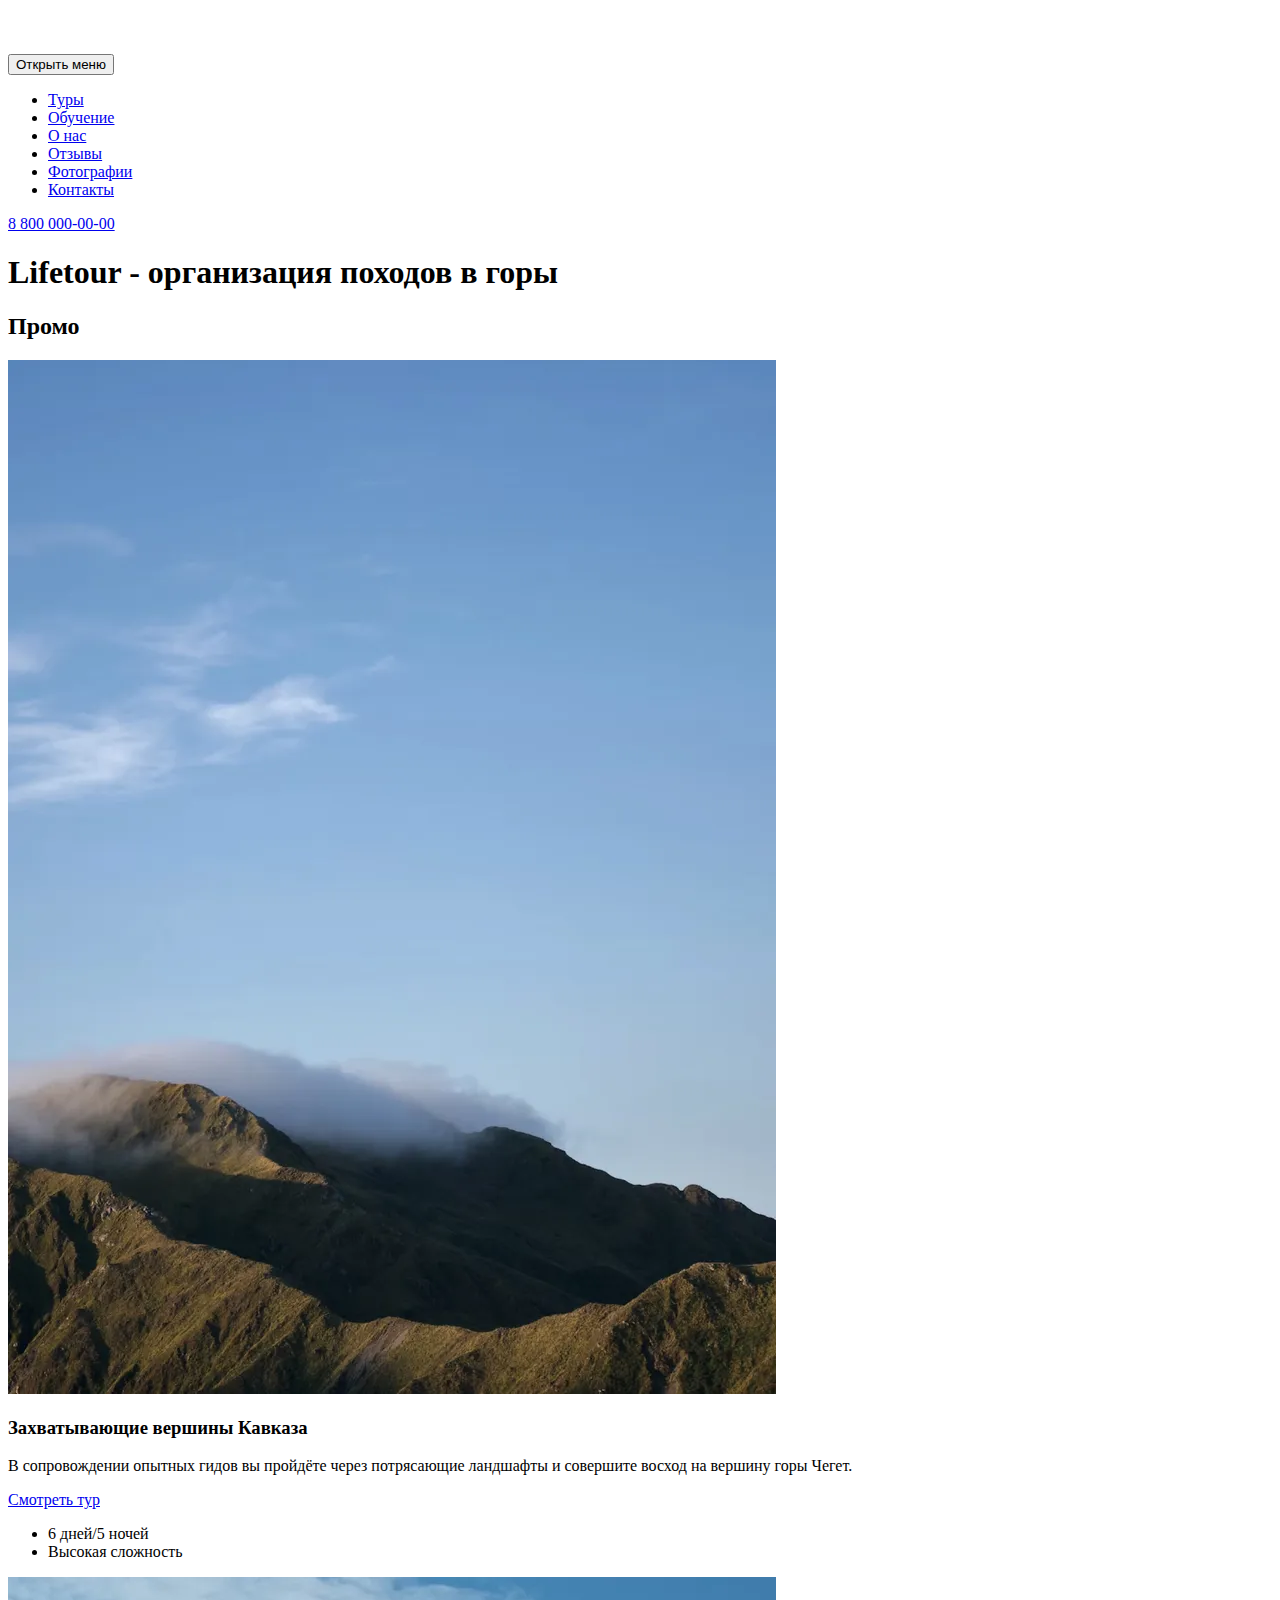
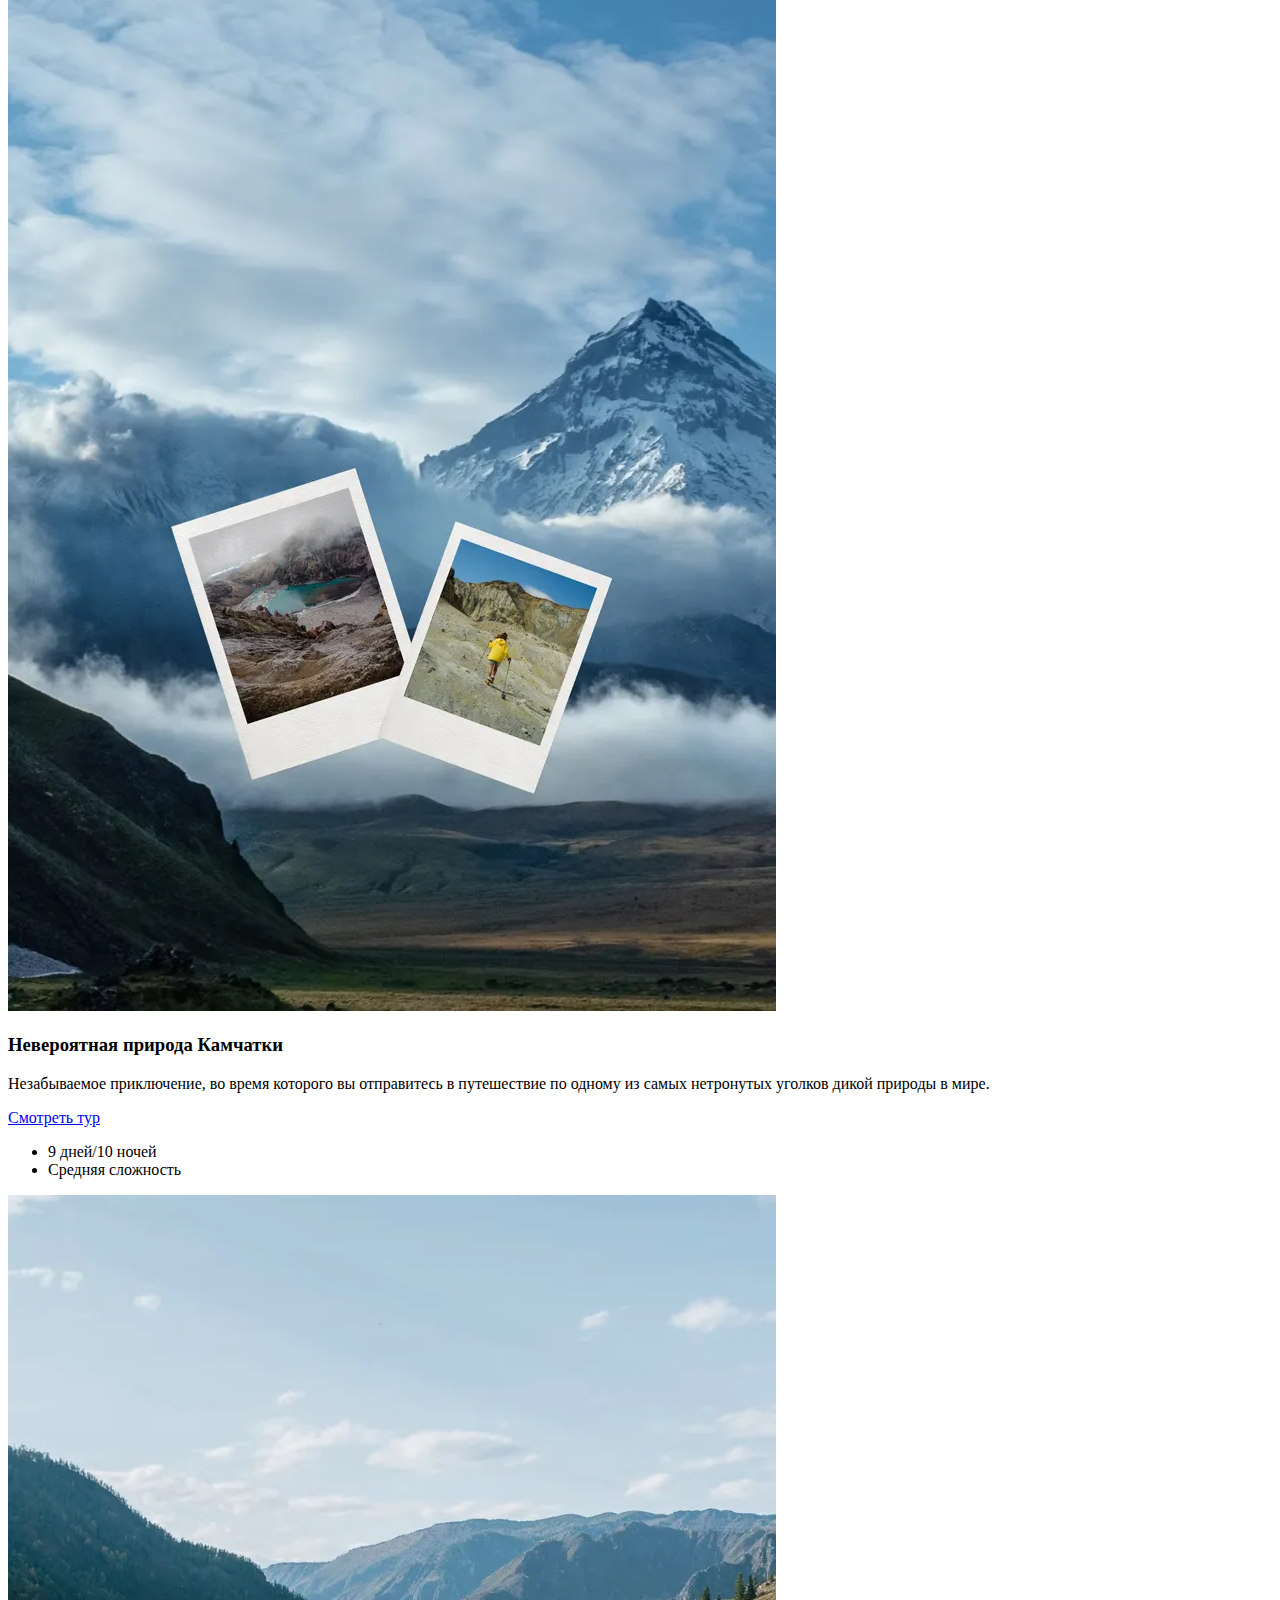
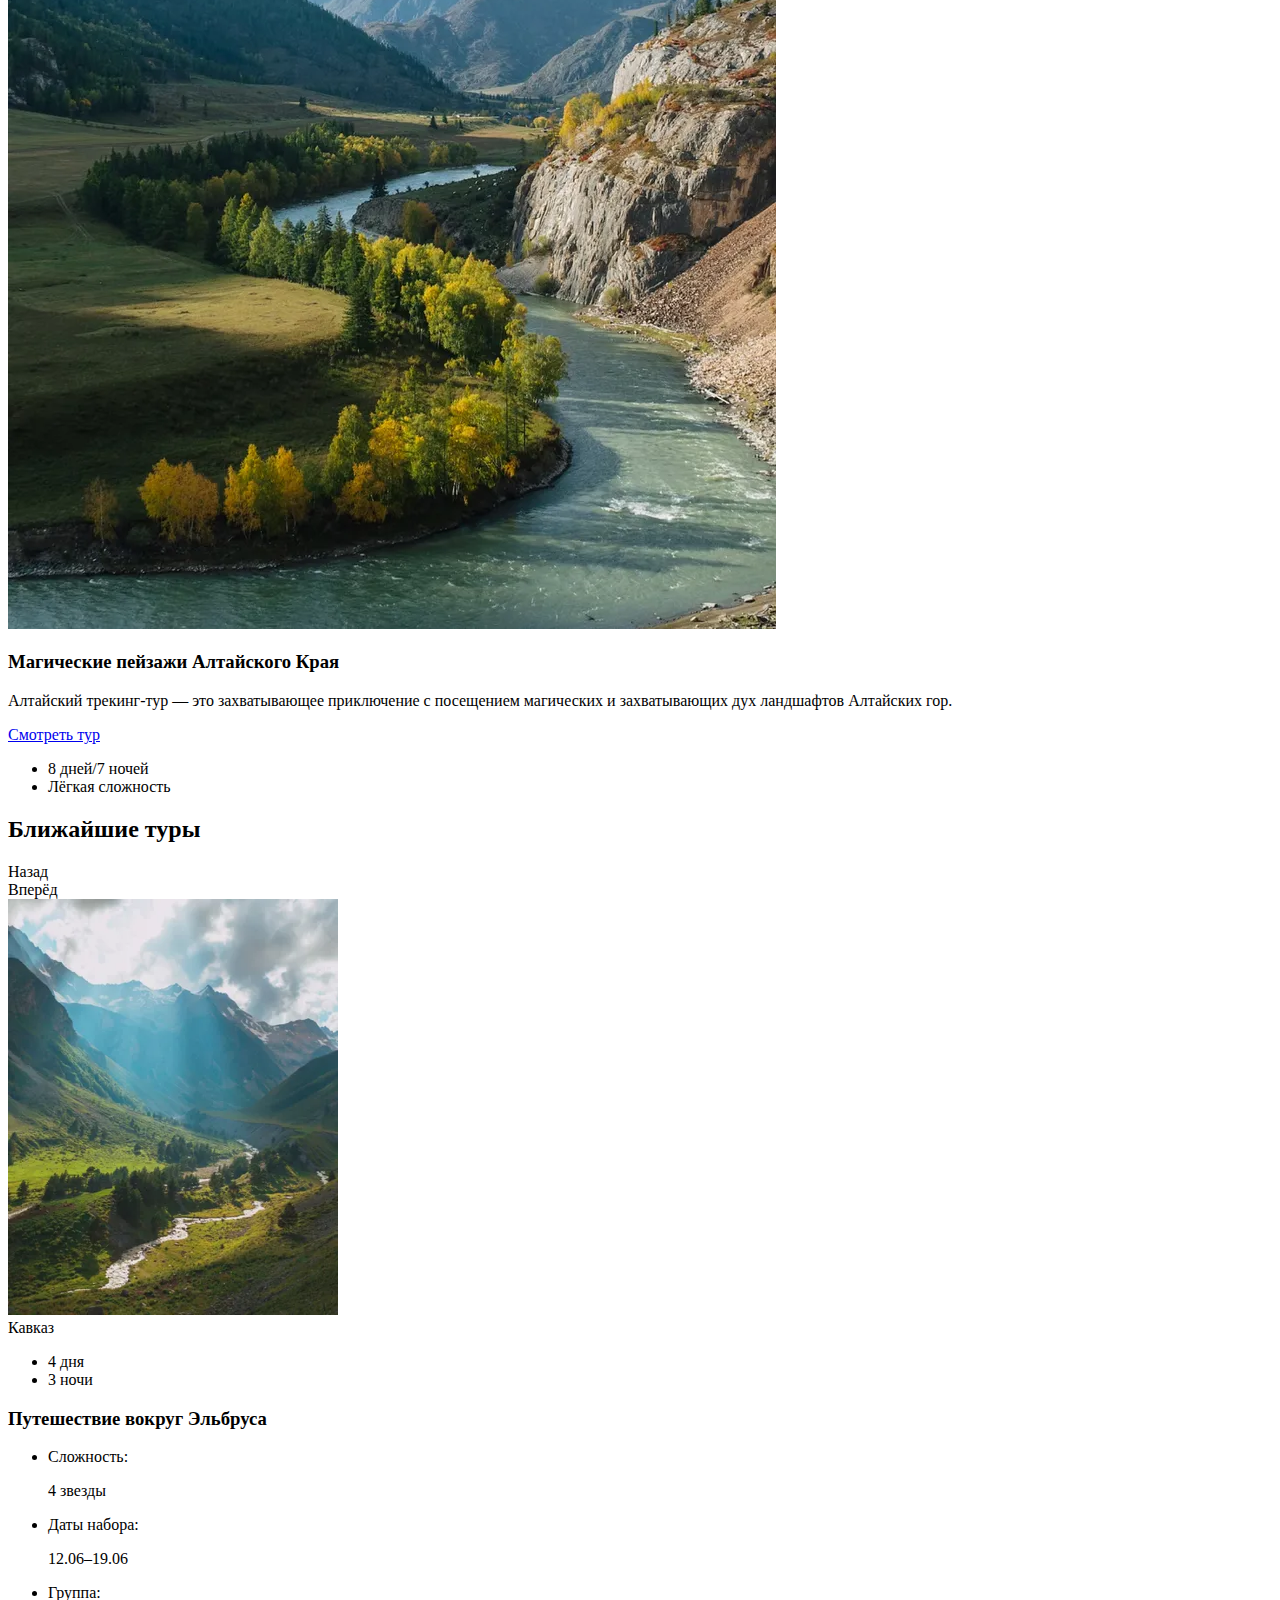
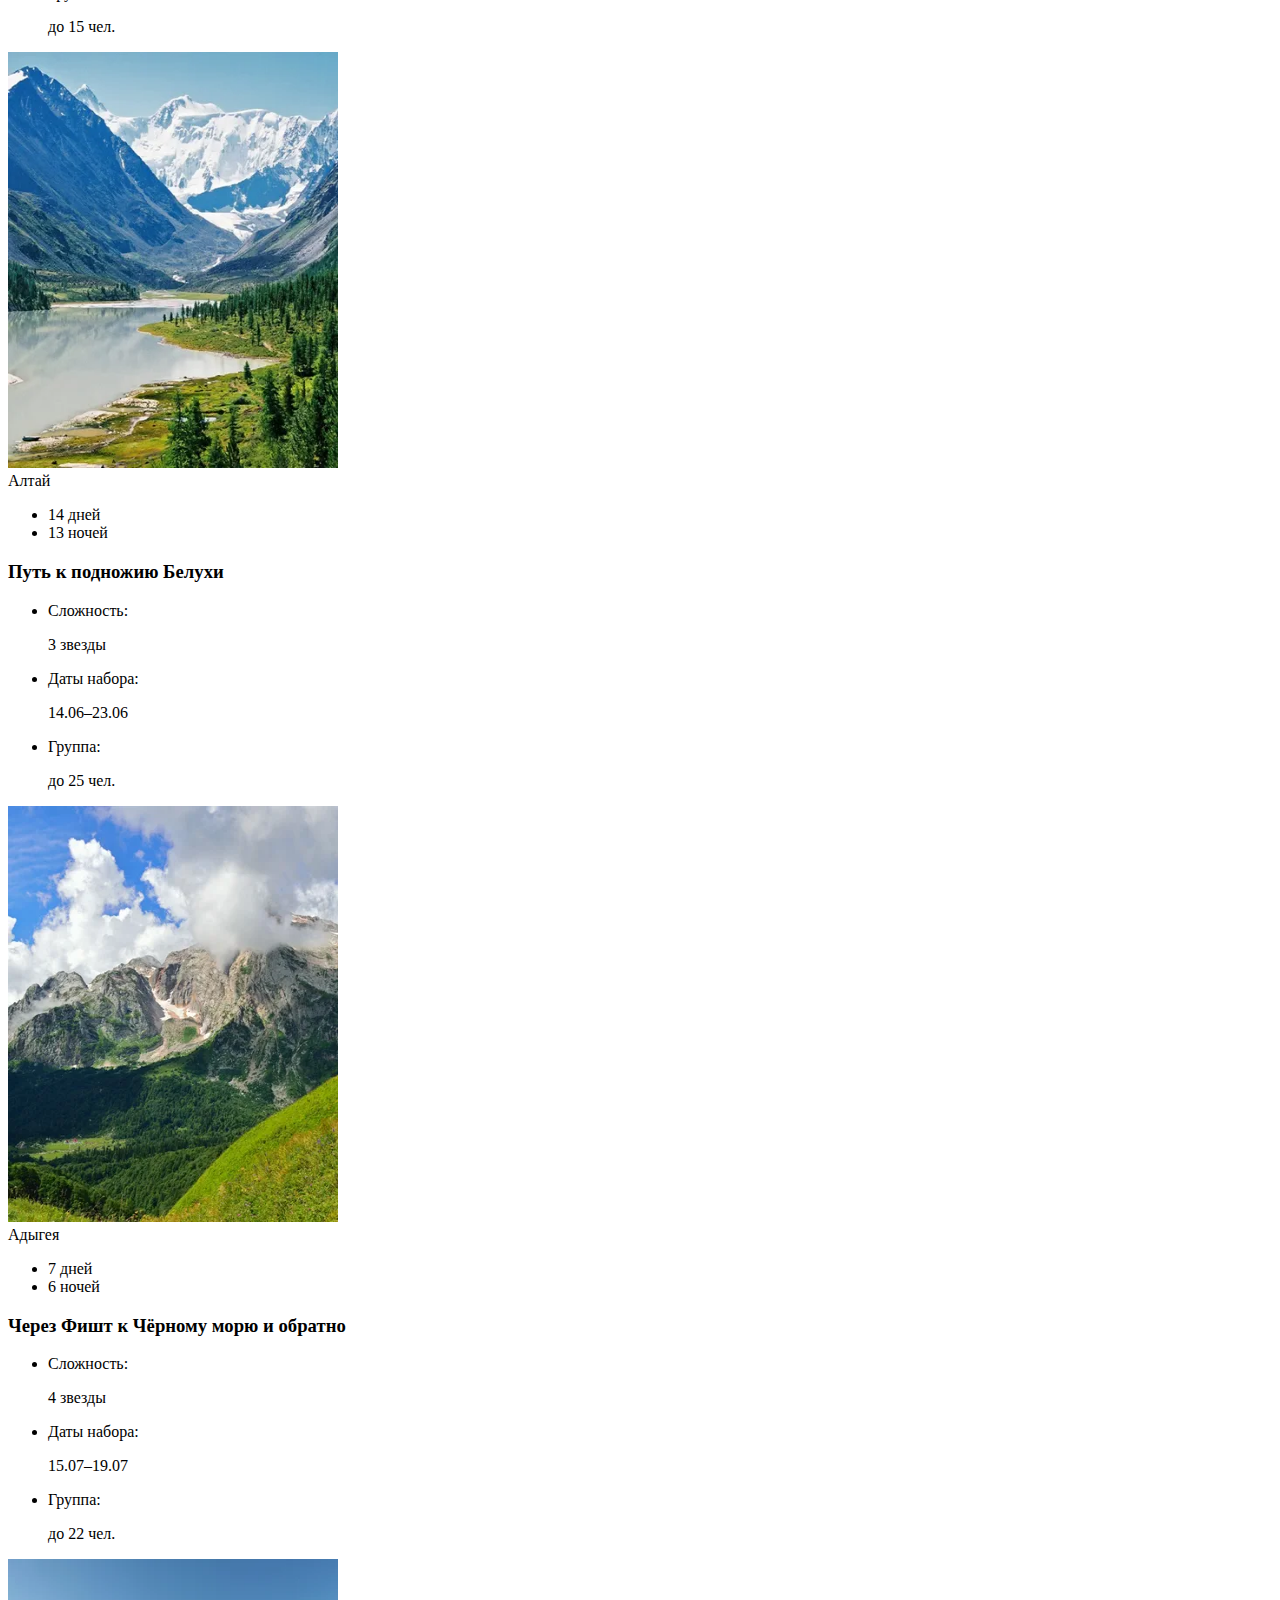
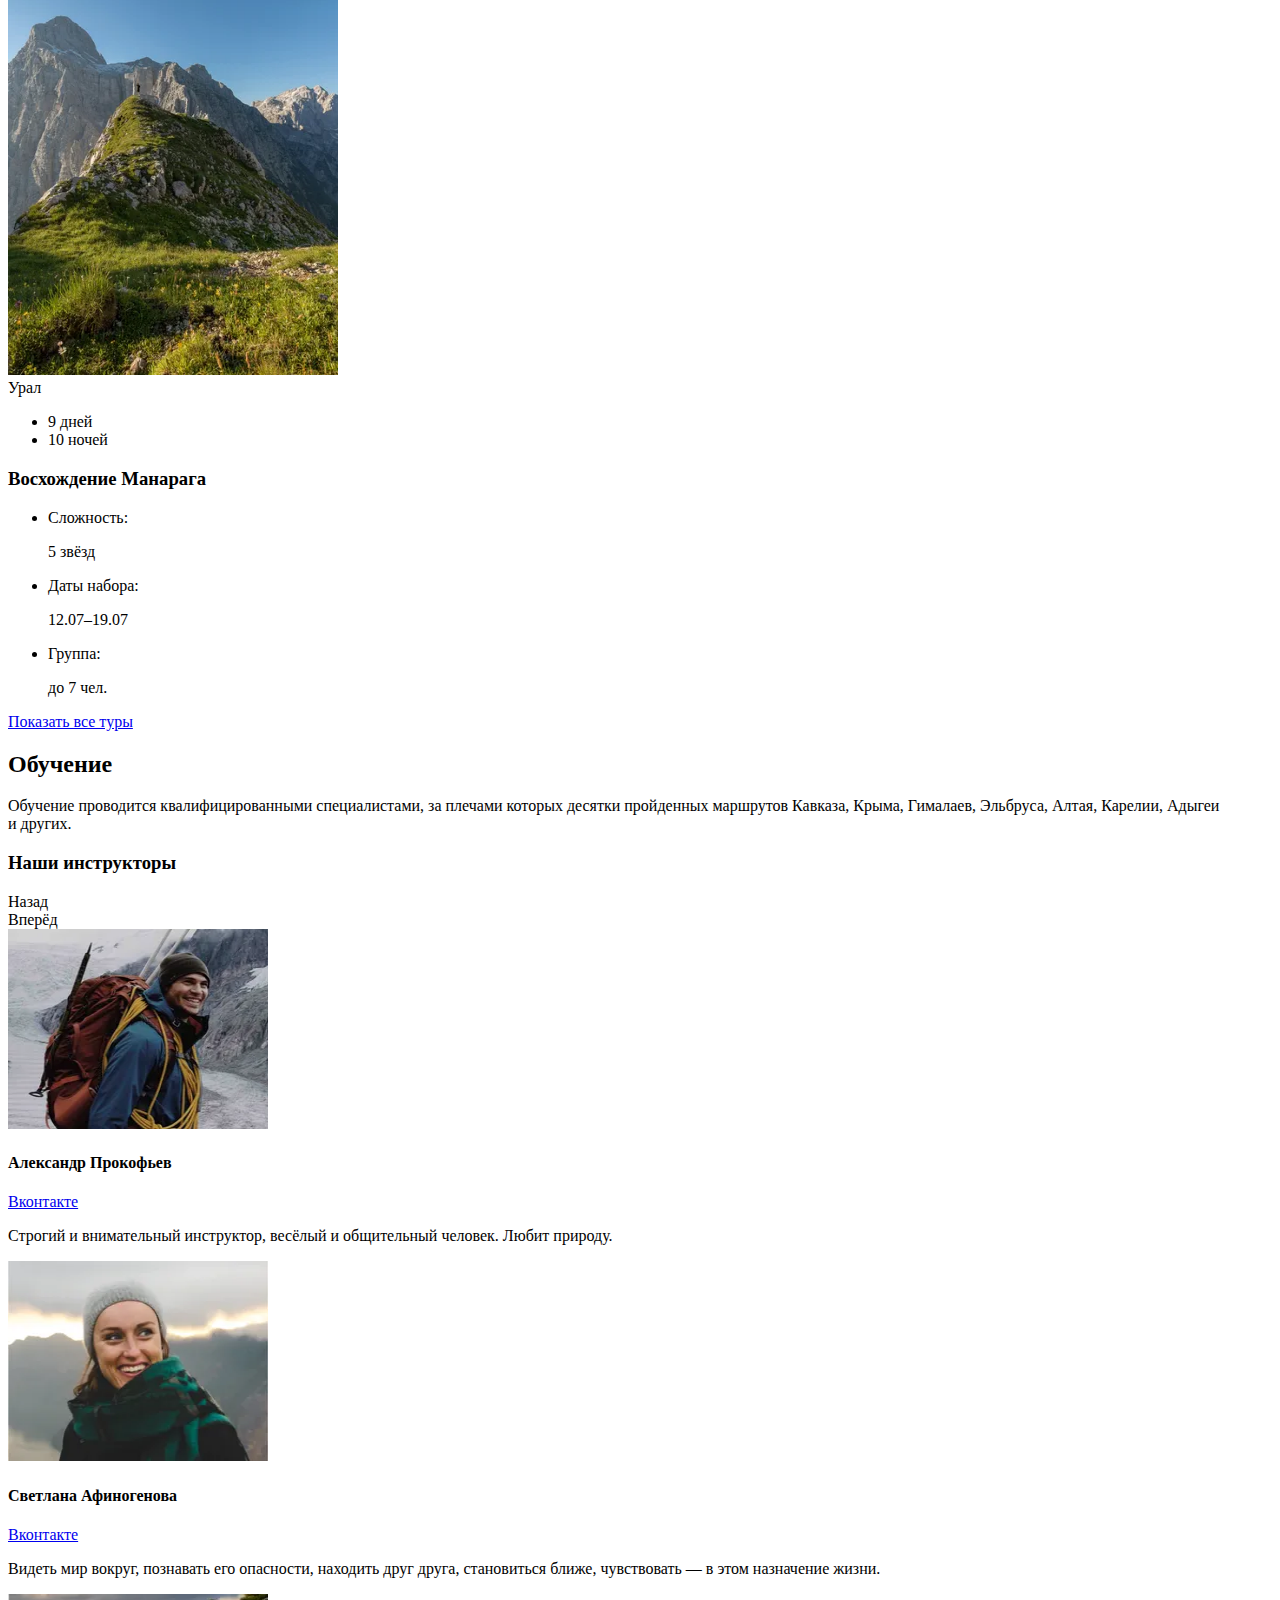
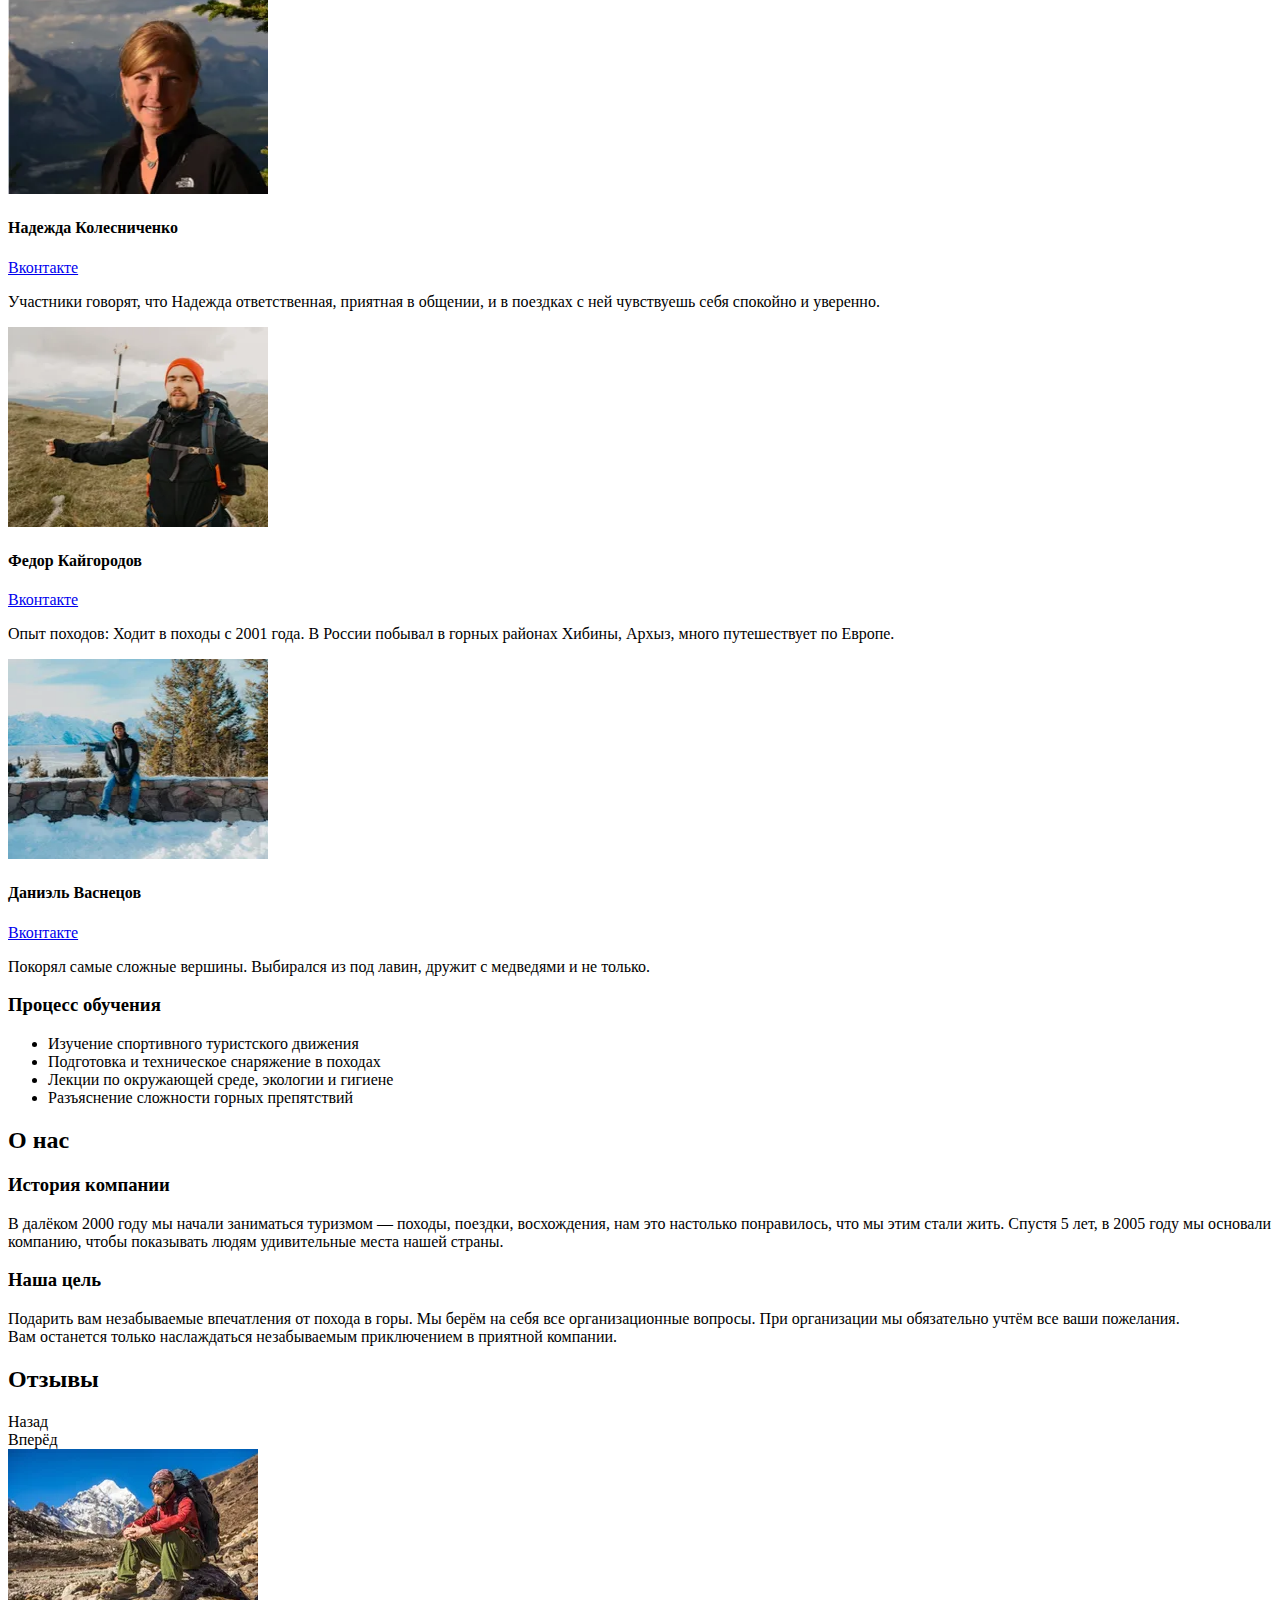
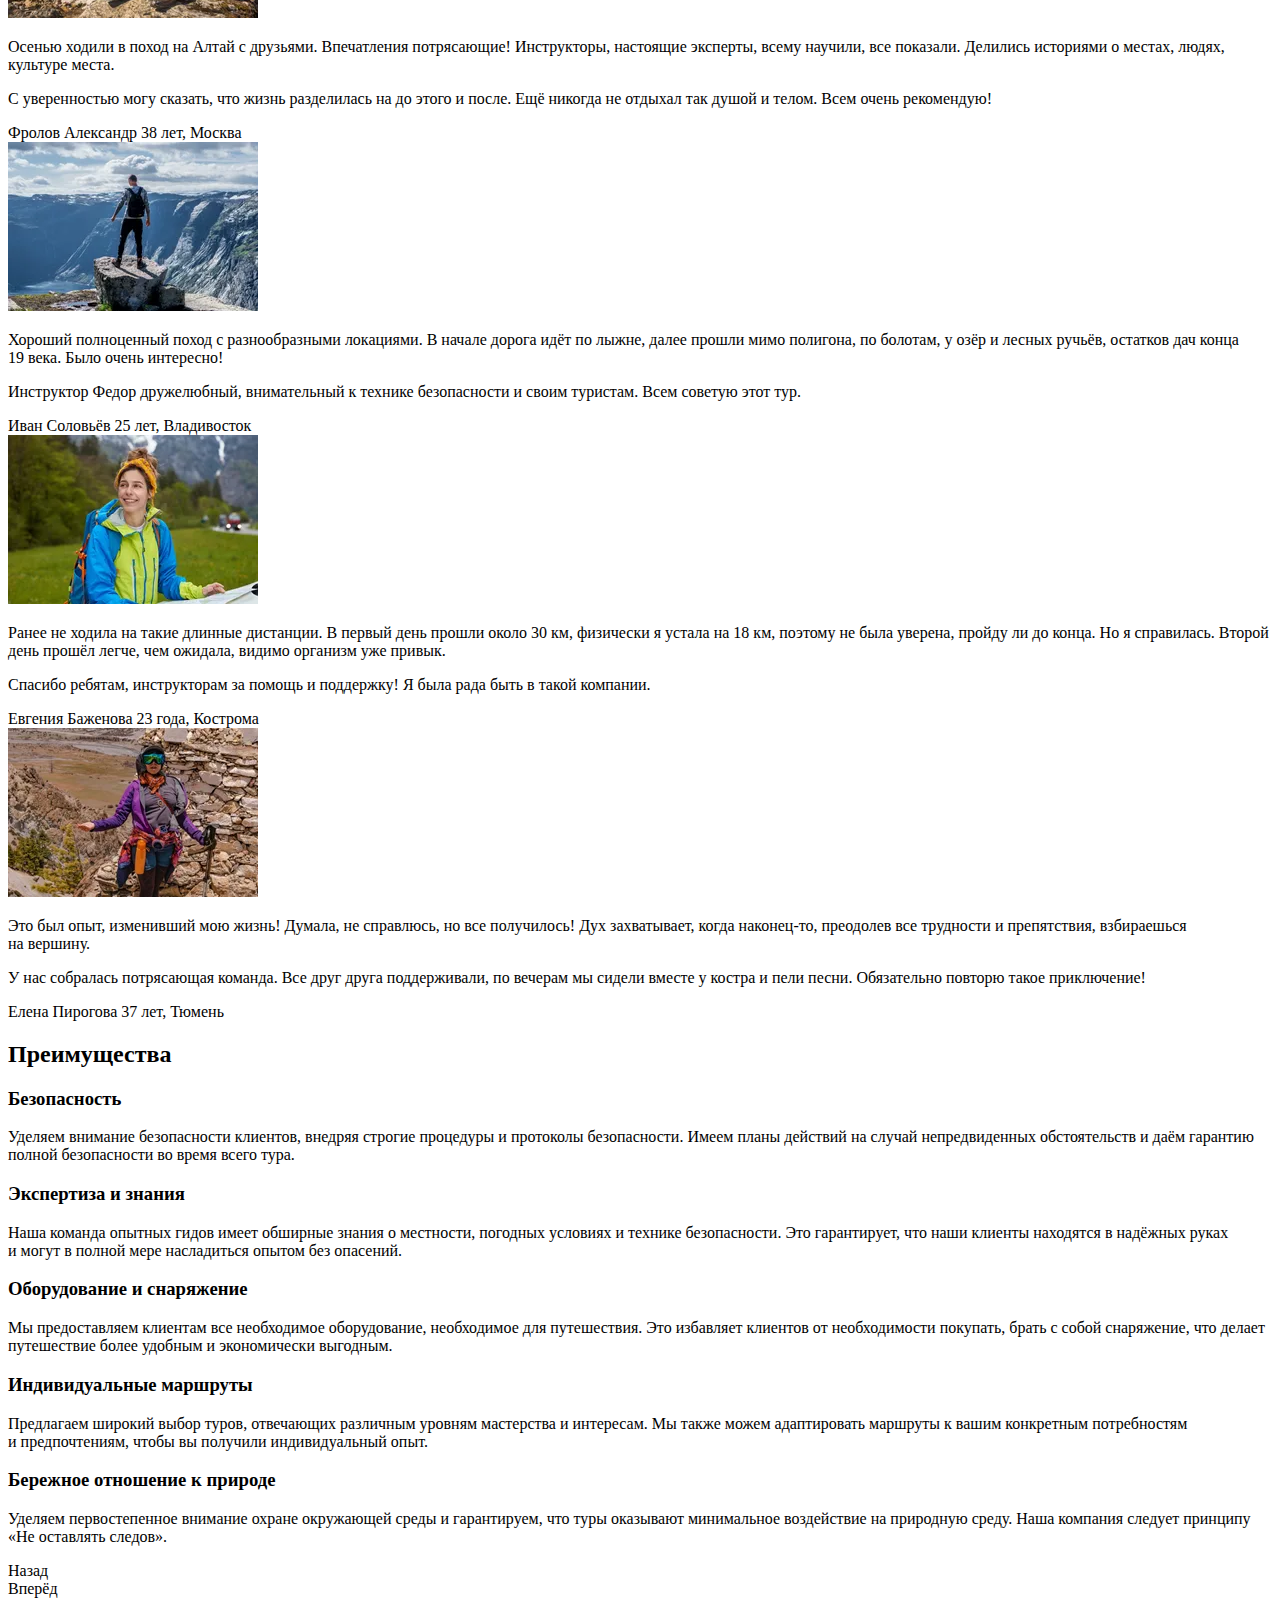
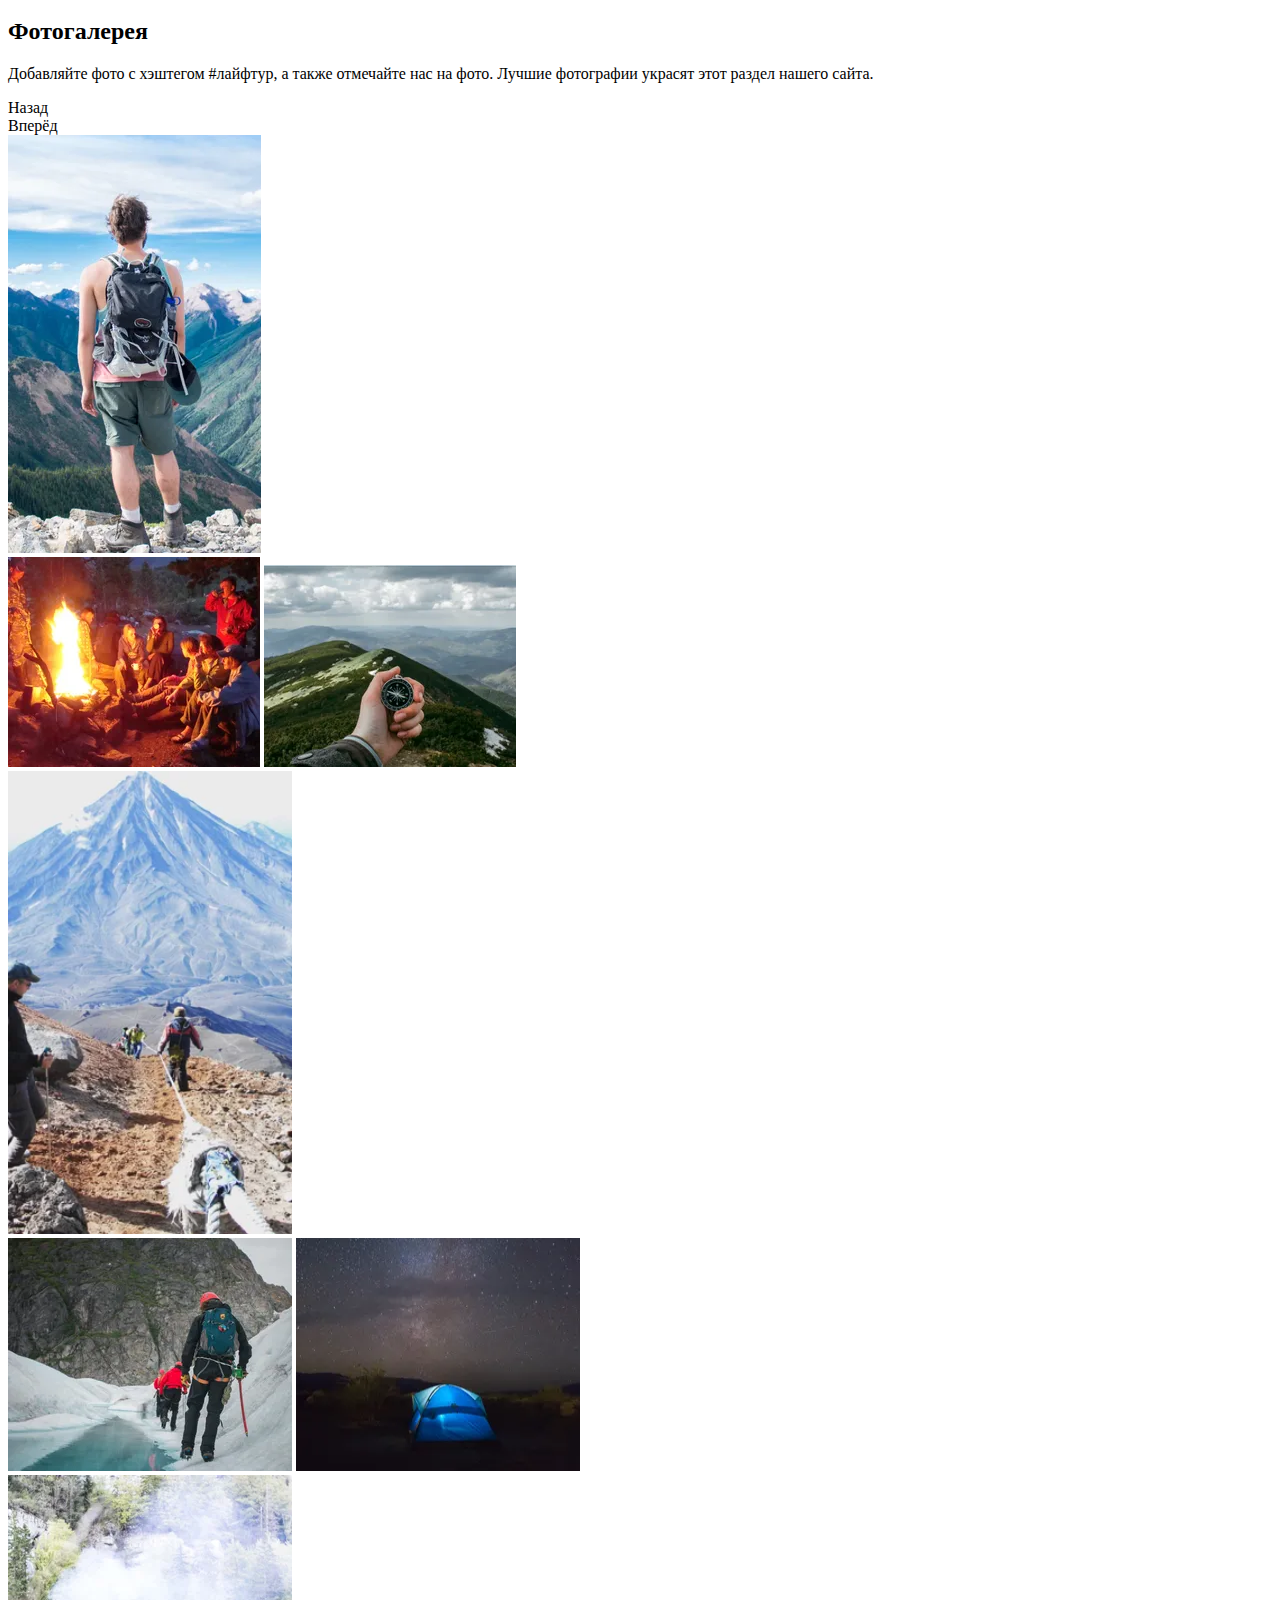
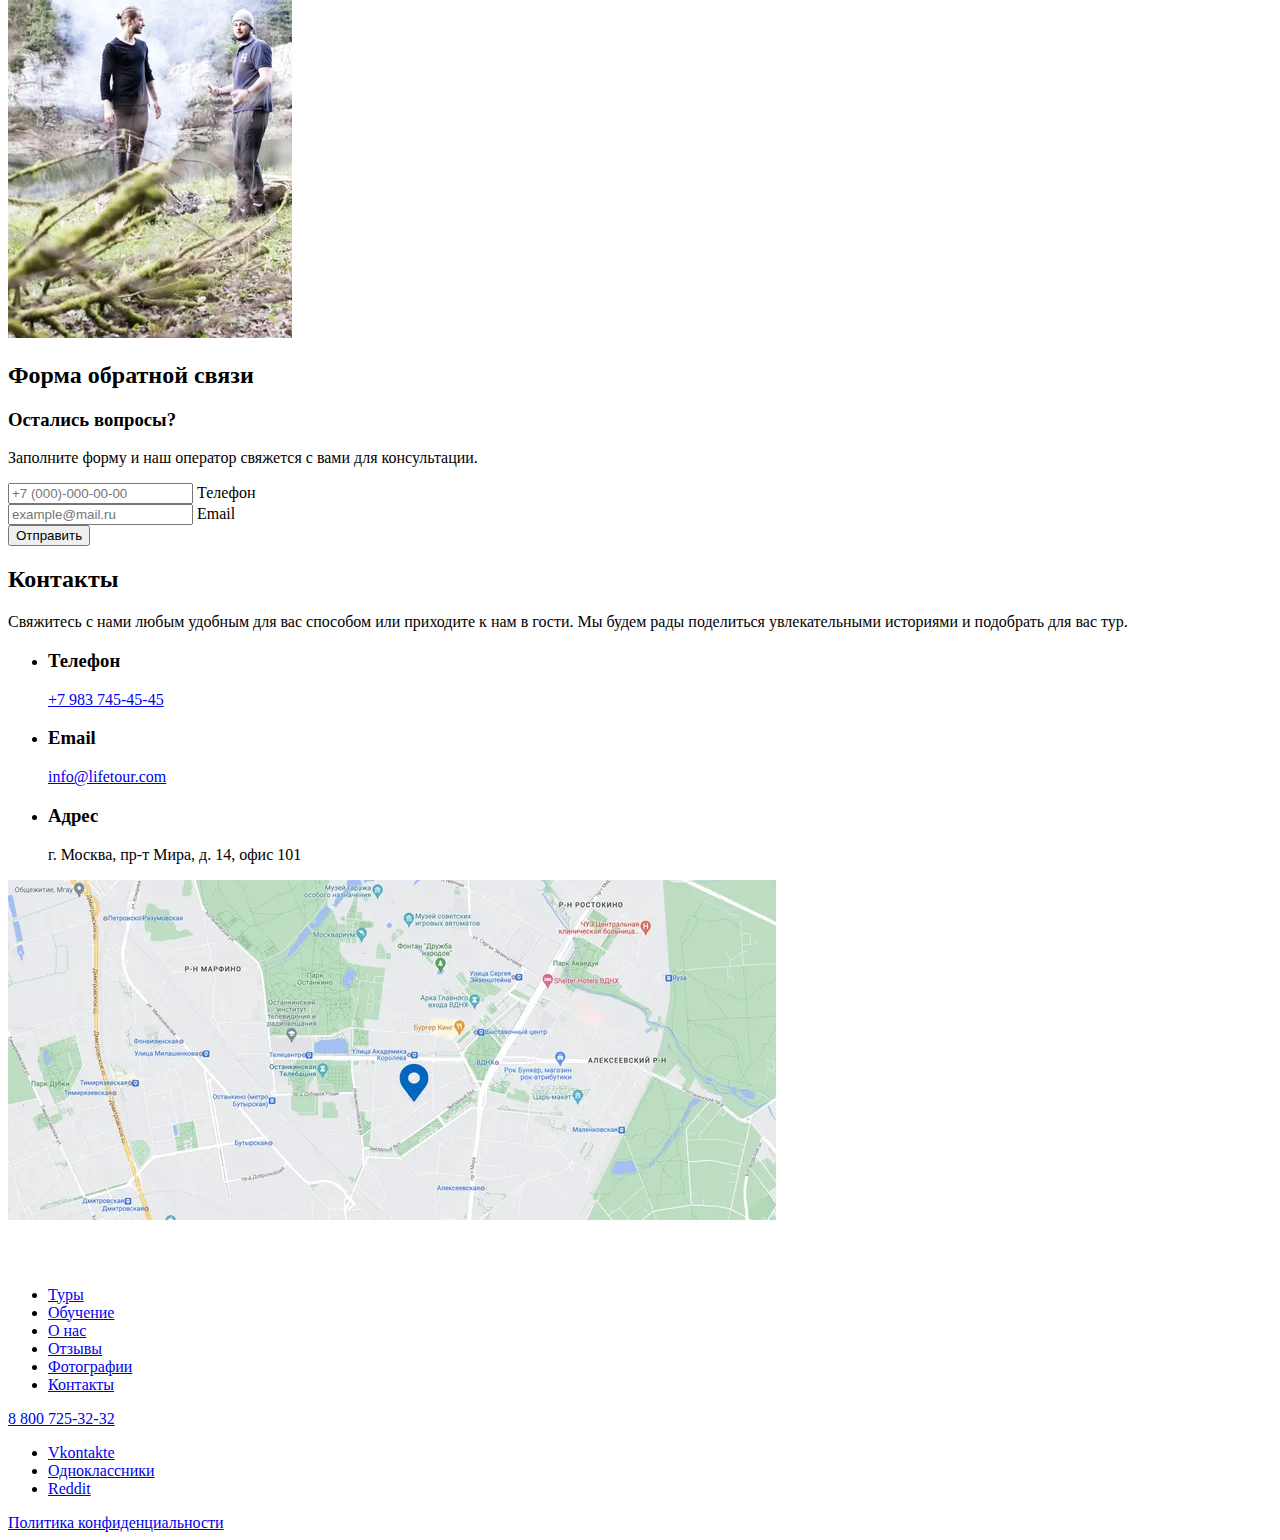
<file: docs/index.html>
<!DOCTYPE html>
<html lang="ru" data-validate="html">

<head>
  <meta charset="UTF-8">
  <meta name="viewport" content="width=device-width, initial-scale=1.0">
  <title>Lifetour</title>
  <link rel="stylesheet" href="sass/style.scss">
  <link rel="icon" href="favicon.ico">
  <link rel="icon" type="image/png" href="img/favicon.png">
</head>

<body>
  <header class="page-header" data-test="header">
    <div class="page-header__container">
      <div class="page-header__logo logo">
        <svg xmlns="http://www.w3.org/2000/svg" width="142" height="42" fill="none" viewBox="0 0 142 42" role="img" aria-label="Логотип Lifetour.">
          <path fill="#fff" d="M15.731 27.244 19.5 23.36l4.286 3.885h7.347l-11.68-11.24-11.587 11.24h7.865Z" />
          <path fill="#fff" d="m26.518 9.205-5.558 5.55 3.674 3.7 1.884-1.85L36.833 26.69c-2.355 6.152-8.384 10.547-15.496 10.547-9.138 0-16.533-7.262-16.533-16.236.047-8.974 7.442-16.236 16.58-16.236 8.101 0 14.884 5.782 16.25 13.322l4.992 5.18c.094-.74.142-1.526.142-2.266 0-5.597-2.214-10.87-6.265-14.848C32.453 2.174 27.083 0 21.383 0 15.639 0 10.316 2.174 6.265 6.152 2.214 10.13 0 15.357 0 21c0 5.643 2.214 10.87 6.264 14.848C10.315 39.826 15.684 42 21.384 42c5.699 0 11.069-2.174 15.12-6.152 2.495-2.451 4.285-5.366 5.274-8.557.189-.555.33-1.157.471-1.712l-4.333-4.486L26.518 9.205ZM60.411 13.495h3.145l-1.715 8.468h5.304l-.508 2.45h-8.449l2.223-10.918ZM70.105 13.495h3.144l-2.223 10.917h-3.144l2.223-10.917ZM78.139 15.88l-.492 2.403h4.907l-.492 2.386H77.17l-.762 3.743h-3.145l2.224-10.917h8.703l-.492 2.386h-5.56ZM88.28 15.88l-.364 1.841h4.939l-.46 2.308h-4.956l-.397 1.997h5.829l-.508 2.386h-8.91l2.223-10.917h8.703l-.492 2.386h-5.606ZM98.205 15.943H94.79l.509-2.448h9.957l-.508 2.448h-3.398l-1.731 8.47h-3.145l1.731-8.47ZM110.053 24.63c-1.123 0-2.102-.202-2.938-.608-.826-.405-1.467-.972-1.922-1.7-.445-.728-.667-1.56-.667-2.495 0-1.248.291-2.371.873-3.37a6.221 6.221 0 0 1 2.462-2.339c1.059-.561 2.261-.842 3.605-.842 1.122 0 2.097.203 2.922.608.837.406 1.477.973 1.922 1.7.455.728.683 1.56.683 2.496 0 1.248-.296 2.37-.889 3.369-.583.998-1.403 1.778-2.462 2.34-1.048.56-2.245.841-3.589.841Zm.27-2.557c.698 0 1.313-.172 1.842-.515.529-.343.937-.8 1.223-1.373a4.291 4.291 0 0 0 .429-1.918c0-.738-.233-1.326-.699-1.762-.455-.447-1.096-.671-1.922-.671-.699 0-1.313.172-1.842.515a3.415 3.415 0 0 0-1.223 1.388 4.193 4.193 0 0 0-.429 1.903c0 .738.228 1.33.683 1.778.466.436 1.112.655 1.938.655ZM122.896 24.63c-.963 0-1.794-.155-2.493-.467-.699-.323-1.234-.78-1.604-1.373-.371-.593-.556-1.29-.556-2.09 0-.333.042-.717.127-1.154l1.239-6.051h3.144l-1.223 6.004a4.363 4.363 0 0 0-.095.858c0 1.144.614 1.716 1.842 1.716.667 0 1.192-.198 1.573-.593.391-.406.683-1.066.873-1.98l1.223-6.005h3.097l-1.255 6.191c-.677 3.296-2.641 4.945-5.892 4.945ZM141.416 16.973c0 .998-.27 1.86-.81 2.589-.54.717-1.297 1.242-2.271 1.575l1.89 3.275h-3.287l-1.652-2.9h-1.588l-.588 2.9h-3.144l2.223-10.917h4.749c1.419 0 2.52.306 3.303.92.784.613 1.175 1.466 1.175 2.558Zm-3.176.296c0-.447-.153-.78-.461-.998-.307-.23-.735-.344-1.286-.344h-1.652l-.667 3.198h1.874c.699 0 1.239-.161 1.62-.484.381-.322.572-.78.572-1.372ZM60.282 34.706a2.19 2.19 0 0 1-1.044-.25 1.906 1.906 0 0 1-.73-.694 1.904 1.904 0 0 1-.26-.987c0-.365.087-.694.26-.987.177-.293.42-.523.73-.69.313-.17.66-.254 1.044-.254.383 0 .727.083 1.033.25a1.874 1.874 0 0 1 .994 1.682c0 .364-.088.695-.265.992-.177.293-.42.522-.73.689-.305.166-.65.25-1.032.25Zm0-.358c.305 0 .582-.067.828-.2.247-.138.44-.326.58-.565.14-.242.21-.511.21-.808 0-.297-.07-.564-.21-.803a1.462 1.462 0 0 0-.58-.564 1.674 1.674 0 0 0-.828-.206c-.306 0-.584.068-.834.206a1.5 1.5 0 0 0-.586.564c-.14.239-.21.506-.21.803 0 .297.07.566.21.808.144.239.339.427.585.565.251.133.529.2.835.2ZM64.688 31.799c.272 0 .519.061.74.184.22.12.394.29.52.51a1.5 1.5 0 0 1 .187.754c0 .286-.063.539-.188.76a1.33 1.33 0 0 1-.52.515c-.217.12-.463.179-.74.179-.235 0-.449-.047-.64-.141a1.228 1.228 0 0 1-.464-.423v1.59h-.392V31.82h.375v.564c.118-.188.273-.332.464-.434.195-.1.415-.151.658-.151Zm-.028 2.56c.203 0 .387-.045.552-.136a.986.986 0 0 0 .387-.396c.096-.17.144-.363.144-.58 0-.217-.048-.409-.144-.575a.985.985 0 0 0-.387-.396 1.1 1.1 0 0 0-.552-.141c-.206 0-.392.047-.558.14-.162.095-.29.227-.387.397a1.168 1.168 0 0 0-.138.575c0 .217.046.41.138.58.096.17.225.302.387.397.166.09.352.135.558.135ZM69.032 32.162H67.37v2.512h-.392V31.82h2.055v.342ZM70.6 31.799c.379 0 .67.093.872.282.203.184.304.459.304.824v1.769H71.4v-.445a.89.89 0 0 1-.392.347c-.17.083-.372.125-.608.125-.324 0-.582-.076-.773-.228a.73.73 0 0 1-.287-.602c0-.242.088-.438.265-.586.18-.148.466-.222.856-.222h.923v-.174c0-.246-.07-.432-.21-.559-.14-.13-.345-.195-.614-.195-.184 0-.36.03-.53.092-.17.058-.315.14-.436.244l-.177-.287a1.54 1.54 0 0 1 .53-.282 2.05 2.05 0 0 1 .652-.104Zm-.139 2.598c.221 0 .41-.049.57-.146a.91.91 0 0 0 .353-.434v-.467h-.912c-.497 0-.746.17-.746.51a.47.47 0 0 0 .194.396c.129.094.31.141.541.141ZM72.82 31.82h.392v1.264h1.829V31.82h.392v2.854h-.392v-1.259h-1.829v1.259h-.392V31.82ZM76.548 31.82h.392v2.268l1.939-2.268h.348v2.854h-.392v-2.268L76.9 34.674h-.353V31.82ZM81.706 33.187a.921.921 0 0 1 .475.244.58.58 0 0 1 .17.424.644.644 0 0 1-.176.444c-.114.13-.27.232-.47.304a2.002 2.002 0 0 1-.657.103c-.21 0-.416-.029-.618-.087a1.652 1.652 0 0 1-.53-.265l.132-.288c.132.098.287.174.464.228.177.054.355.081.536.081.269 0 .488-.048.657-.146.173-.101.26-.237.26-.407a.39.39 0 0 0-.21-.353c-.14-.086-.332-.13-.575-.13h-.497v-.282h.475c.217 0 .392-.04.525-.12.132-.082.199-.193.199-.33 0-.152-.076-.271-.227-.358-.147-.087-.34-.13-.58-.13-.313 0-.622.077-.928.233l-.11-.298a2.336 2.336 0 0 1 1.077-.266c.22 0 .42.032.597.097.18.062.32.15.42.266.103.116.154.25.154.402a.552.552 0 0 1-.155.385.885.885 0 0 1-.408.25ZM84.242 31.799c.38 0 .67.093.873.282.202.184.304.459.304.824v1.769h-.376v-.445a.89.89 0 0 1-.392.347c-.17.083-.372.125-.608.125-.324 0-.582-.076-.773-.228a.73.73 0 0 1-.287-.602c0-.242.088-.438.265-.586.18-.148.466-.222.856-.222h.922v-.174c0-.246-.07-.432-.21-.559-.14-.13-.344-.195-.613-.195-.184 0-.36.03-.53.092-.17.058-.315.14-.436.244l-.177-.287a1.54 1.54 0 0 1 .53-.282 2.05 2.05 0 0 1 .652-.104Zm-.138 2.598c.221 0 .41-.049.569-.146a.91.91 0 0 0 .353-.434v-.467h-.911c-.497 0-.746.17-.746.51a.47.47 0 0 0 .194.396c.129.094.309.141.541.141ZM89.49 34.337v1.053h-.37v-.716h-2.657V31.82h.392v2.517h1.773V31.82h.392v2.517h.47ZM90.239 31.82h.392v2.268l1.94-2.268h.347v2.854h-.392v-2.268l-1.933 2.268h-.354V31.82ZM96.274 31.82v2.854h-.36v-.944h-1.021l-.674.944h-.425l.723-.998a.983.983 0 0 1-.519-.315.861.861 0 0 1-.182-.564c0-.319.11-.56.331-.727.221-.167.523-.25.906-.25h1.22Zm-2.06.988c0 .423.274.634.823.634h.878v-1.28h-.85c-.568 0-.852.215-.852.646ZM101.445 31.82v2.854h-.392v-2.512H99.23v2.512h-.392V31.82h2.607ZM103.759 34.7c-.28 0-.532-.06-.757-.184a1.402 1.402 0 0 1-.53-.52 1.455 1.455 0 0 1-.193-.749c0-.279.064-.528.193-.749.129-.22.306-.392.53-.515.225-.123.477-.184.757-.184s.532.061.757.184c.224.123.399.295.525.515.128.22.193.47.193.749 0 .278-.065.528-.193.749-.126.22-.301.394-.525.52a1.551 1.551 0 0 1-.757.185Zm0-.34c.206 0 .39-.046.552-.136a.984.984 0 0 0 .387-.397 1.2 1.2 0 0 0 .138-.58 1.2 1.2 0 0 0-.138-.58.948.948 0 0 0-.387-.391 1.08 1.08 0 0 0-.552-.141c-.206 0-.392.047-.558.14a.998.998 0 0 0-.387.392 1.2 1.2 0 0 0-.138.58c0 .217.046.41.138.58.096.17.225.302.387.397.166.09.352.135.558.135ZM107.787 34.674l-.922-1.194-.929 1.194h-.441l1.149-1.465-1.094-1.389h.442l.873 1.118.872-1.118h.431l-1.094 1.389 1.16 1.465h-.447ZM109.974 34.7c-.28 0-.533-.06-.757-.184a1.398 1.398 0 0 1-.531-.52 1.465 1.465 0 0 1-.193-.749c0-.279.065-.528.193-.749.129-.22.306-.392.531-.515.224-.123.477-.184.757-.184.279 0 .532.061.756.184.225.123.4.295.525.515.129.22.193.47.193.749 0 .278-.064.528-.193.749-.125.22-.3.394-.525.52a1.547 1.547 0 0 1-.756.185Zm0-.34c.206 0 .39-.046.552-.136a.984.984 0 0 0 .387-.397 1.2 1.2 0 0 0 .138-.58 1.2 1.2 0 0 0-.138-.58.948.948 0 0 0-.387-.391 1.08 1.08 0 0 0-.552-.141c-.207 0-.393.047-.558.14a.998.998 0 0 0-.387.392 1.2 1.2 0 0 0-.138.58c0 .217.046.41.138.58.096.17.225.302.387.397.165.09.351.135.558.135ZM115.104 34.337v1.026h-.37v-.69h-2.602v.69h-.37v-1.026h.166c.195-.01.328-.152.398-.423s.118-.65.143-1.139l.039-.955h2.143v2.517h.453Zm-2.276-1.54c-.018.405-.053.74-.105 1.003-.051.26-.143.44-.276.537h1.812v-2.175h-1.397l-.034.635ZM117.067 34.7c-.279 0-.532-.06-.756-.184a1.398 1.398 0 0 1-.531-.52 1.455 1.455 0 0 1-.193-.749c0-.279.064-.528.193-.749.129-.22.306-.392.531-.515.224-.123.477-.184.756-.184.28 0 .533.061.757.184.225.123.4.295.525.515.129.22.193.47.193.749 0 .278-.064.528-.193.749-.125.22-.3.394-.525.52a1.548 1.548 0 0 1-.757.185Zm0-.34c.207 0 .391-.046.553-.136a.982.982 0 0 0 .386-.397c.093-.17.139-.363.139-.58 0-.217-.046-.41-.139-.58a.946.946 0 0 0-.386-.391 1.08 1.08 0 0 0-.553-.141c-.206 0-.392.047-.558.14a.996.996 0 0 0-.386.392 1.2 1.2 0 0 0-.138.58c0 .217.046.41.138.58.096.17.224.302.386.397.166.09.352.135.558.135ZM121.231 33.198c.394.09.591.324.591.7 0 .25-.094.441-.282.575-.187.134-.467.2-.839.2h-1.32V31.82h1.281c.332 0 .591.064.779.19a.615.615 0 0 1 .282.543c0 .155-.044.289-.133.401a.76.76 0 0 1-.359.244Zm-1.469-.108h.873c.224 0 .395-.042.513-.125a.412.412 0 0 0 .183-.364.399.399 0 0 0-.183-.358c-.118-.08-.289-.119-.513-.119h-.873v.966Zm.922 1.28c.251 0 .438-.04.564-.12.125-.079.188-.204.188-.374s-.058-.294-.172-.374c-.114-.083-.294-.125-.541-.125h-.961v.993h.922ZM126.038 33.198c.394.09.591.324.591.7 0 .25-.094.441-.282.575-.188.134-.468.2-.84.2h-1.32V31.82h1.282c.331 0 .591.064.779.19a.617.617 0 0 1 .281.543.63.63 0 0 1-.132.401.765.765 0 0 1-.359.244Zm-1.47-.108h.873c.225 0 .396-.042.514-.125a.414.414 0 0 0 .182-.364.4.4 0 0 0-.182-.358c-.118-.08-.289-.119-.514-.119h-.873v.966Zm.923 1.28c.25 0 .438-.04.563-.12.125-.079.188-.204.188-.374s-.057-.294-.171-.374c-.114-.083-.295-.125-.542-.125h-.961v.993h.923ZM131.049 32.162h-1.663v2.512h-.392V31.82h2.055v.342ZM132.679 34.7c-.28 0-.532-.06-.756-.184a1.398 1.398 0 0 1-.531-.52 1.455 1.455 0 0 1-.193-.749c0-.279.064-.528.193-.749.129-.22.306-.392.531-.515.224-.123.476-.184.756-.184s.532.061.757.184c.225.123.4.295.525.515.129.22.193.47.193.749 0 .278-.064.528-.193.749-.125.22-.3.394-.525.52a1.551 1.551 0 0 1-.757.185Zm0-.34c.207 0 .391-.046.553-.136a.988.988 0 0 0 .386-.397 1.2 1.2 0 0 0 .139-.58 1.2 1.2 0 0 0-.139-.58.952.952 0 0 0-.386-.391 1.08 1.08 0 0 0-.553-.141c-.206 0-.392.047-.558.14a.99.99 0 0 0-.386.392 1.2 1.2 0 0 0-.138.58c0 .217.046.41.138.58.095.17.224.302.386.397.166.09.352.135.558.135ZM136.49 31.799c.272 0 .519.061.74.184.221.12.394.29.519.51.125.22.188.472.188.754 0 .286-.063.539-.188.76-.125.22-.298.392-.519.515-.218.12-.464.179-.74.179-.236 0-.45-.047-.641-.141a1.223 1.223 0 0 1-.464-.423v1.59h-.393V31.82h.376v.564a1.21 1.21 0 0 1 .464-.434c.195-.1.414-.151.658-.151Zm-.028 2.56c.202 0 .387-.045.552-.136a.984.984 0 0 0 .387-.396 1.16 1.16 0 0 0 .144-.58 1.13 1.13 0 0 0-.144-.575.984.984 0 0 0-.387-.396 1.098 1.098 0 0 0-.552-.141c-.206 0-.392.047-.558.14a1.037 1.037 0 0 0-.387.397 1.169 1.169 0 0 0-.138.575c0 .217.046.41.138.58.096.17.225.302.387.397.166.09.352.135.558.135ZM140 32.83c.365.003.643.082.834.238.192.156.288.38.288.673 0 .303-.103.537-.31.7-.206.162-.501.242-.884.238l-1.149-.005V31.82h.393v.998l.828.011Zm1.608-1.01H142v2.854h-.392V31.82Zm-1.702 2.566c.269.004.472-.049.608-.157.14-.112.21-.275.21-.488 0-.21-.068-.366-.204-.467-.137-.101-.341-.154-.614-.157l-.734-.011v1.27l.734.01Z" />
        </svg>
      </div>
      <nav class="main-navigation main-navigation-js">
        <button class="main-navigation__button main-navigation-button-js" type="button">
          <span class="visually-hidden">Открыть меню</span>
        </button>
        <ul class="main-navigation__list navigation-list list-reset">
          <li class="navigation-list__item">
            <a class="navigation-list__link" href="#tours">Туры</a>
          </li>
          <li class="navigation-list__item">
            <a class="navigation-list__link" href="#training">Обучение</a>
          </li>
          <li class="navigation-list__item">
            <a class="navigation-list__link" href="#about">О нас</a>
          </li>
          <li class="navigation-list__item">
            <a class="navigation-list__link" href="#reviews">Отзывы</a>
          </li>
          <li class="navigation-list__item">
            <a class="navigation-list__link" href="#gallery">Фотографии</a>
          </li>
          <li class="navigation-list__item">
            <a class="navigation-list__link" href="#contacts">Контакты</a>
          </li>
        </ul>
      </nav>
      <div class="page-header__contacts">
        <a class="page-header__contacts-phone phone-light" href="tel:+78000000000">8 800 000-00-00</a>
      </div>
    </div>
  </header>
  <main>
    <h1 class="visually-hidden">Lifetour - организация походов в горы</h1>
    <section class="promo" data-test="hero">
      <div class="promo__container">
        <h2 class="visually-hidden">Промо</h2>
        <div class="promo__swiper swiper promo-swiper-js">
          <div class="promo__swiper-wrapper swiper-wrapper">
            <div class="promo__swiper-slide promo-slide swiper-slide">
              <div class="promo-slide__image">
                <picture>
                  <source media="(min-width: 1440px)" srcset="img/hero/caucasus/hero-caucasus-desktop@1x.webp 1x, img/hero/caucasus/hero-caucasus-desktop@2x.webp 2x" type="image/webp" width="1440" height="800">
                  <source media="(min-width: 1440px)" srcset="img/hero/caucasus/hero-caucasus-desktop@1x.jpg 1x, img/hero/caucasus/hero-caucasus-desktop@2x.jpg 2x" type="image/jpeg" width="1440" height="800">
                  <source media="(min-width: 768px)" srcset="img/hero/caucasus/hero-caucasus-tablet@1x.webp 1x, img/hero/caucasus/hero-caucasus-tablet@2x.webp 2x" type="image/webp" width="768" height="1034">
                  <source media="(min-width: 768px)" srcset="img/hero/caucasus/hero-caucasus-tablet@1x.jpg 1x, img/hero/caucasus/hero-caucasus-tablet@2x.jpg 2x" type="image/jpeg" width="768" height="1034">
                  <source srcset="img/hero/caucasus/hero-caucasus-mobile@1x.webp 1x, img/hero/caucasus/hero-caucasus-mobile@2x.webp 2x" type="image/webp" width="320" height="568">
                  <img src="img/hero/caucasus/hero-caucasus-mobile@1x.jpg" srcset="img/hero/caucasus/hero-caucasus-mobile@2x.jpg 2x" alt="Горы Кавказа." width="320" height="568">
                </picture>
              </div>
              <div class="promo-slide__text">
                <div class="promo-slide__description">
                  <h3>Захватывающие вершины Кавказа</h3>
                  <p>В сопровождении опытных гидов вы пройдёте через потрясающие ландшафты и совершите восход на вершину горы Чегет.</p>
                </div>
                <a class="promo-slide__button button" href="#">Смотреть тур</a>
                <ul class="promo-slide__tags-list tags-list list-reset">
                  <li class="tags-list__item tags-list__item--days">6 дней/5 ночей</li>
                  <li class="tags-list__item tags-list__item--level">Высокая сложность</li>
                </ul>
              </div>
            </div>
            <div class="promo__swiper-slide promo-slide swiper-slide">
              <div class="promo-slide__image">
                <picture>
                  <source media="(min-width: 1440px)" srcset="img/hero/kamchatka/hero-kamchatka-desktop@1x.webp 1x, img/hero/kamchatka/hero-kamchatka-desktop@2x.webp 2x" type="image/webp" width="1440" height="800">
                  <source media="(min-width: 1440px)" srcset="img/hero/kamchatka/hero-kamchatka-desktop@1x.jpg 1x, img/hero/kamchatka/hero-kamchatka-desktop@2x.jpg 2x" type="image/jpeg" width="1440" height="800">
                  <source media="(min-width: 768px)" srcset="img/hero/kamchatka/hero-kamchatka-tablet@1x.webp 1x, img/hero/kamchatka/hero-kamchatka-tablet@2x.webp 2x" type="image/webp" width="768" height="1034">
                  <source media="(min-width: 768px)" srcset="img/hero/kamchatka/hero-kamchatka-tablet@1x.jpg 1x, img/hero/kamchatka/hero-kamchatka-tablet@2x.jpg 2x" type="image/jpeg" width="768" height="1034">
                  <source srcset="img/hero/kamchatka/hero-kamchatka-mobile@1x.webp 1x, img/hero/kamchatka/hero-kamchatka-mobile@2x.webp 2x" type="image/webp" width="320" height="568">
                  <img src="img/hero/kamchatka/hero-kamchatka-mobile@1x.jpg" srcset="img/hero/kamchatka/hero-kamchatka-mobile@2x.jpg 2x" alt="Горы Камчатки." width="320" height="568">
                </picture>
              </div>
              <div class="promo-slide__text">
                <div class="promo-slide__description">
                  <h3>Невероятная природа Камчатки</h3>
                  <p>Незабываемое приключение, во время которого вы отправитесь в путешествие по одному из самых нетронутых уголков дикой природы в мире.</p>
                </div>
                <a class="promo-slide__button button" href="#">Смотреть тур</a>
                <ul class="promo-slide__tags-list tags-list list-reset">
                  <li class="tags-list__item tags-list__item--days">9 дней/10 ночей</li>
                  <li class="tags-list__item tags-list__item--level">Средняя сложность</li>
                </ul>
              </div>
            </div>
            <div class="promo__swiper-slide promo-slide swiper-slide">
              <div class="promo-slide__image">
                <picture>
                  <source media="(min-width: 1440px)" srcset="img/hero/altai/hero-altai-desktop@1x.webp 1x, img/hero/altai/hero-altai-desktop@2x.webp 2x" type="image/webp" width="1440" height="800">
                  <source media="(min-width: 1440px)" srcset="img/hero/altai/hero-altai-desktop@1x.jpg 1x, img/hero/altai/hero-altai-desktop@2x.jpg 2x" type="image/jpeg" width="1440" height="800">
                  <source media="(min-width: 768px)" srcset="img/hero/altai/hero-altai-tablet@1x.webp 1x, img/hero/altai/hero-altai-tablet@2x.webp 2x" type="image/webp" width="768" height="1034">
                  <source media="(min-width: 768px)" srcset="img/hero/altai/hero-altai-tablet@1x.jpg 1x, img/hero/altai/hero-altai-tablet@2x.jpg 2x" type="image/jpeg" width="768" height="1034">
                  <source srcset="img/hero/altai/hero-altai-mobile@1x.webp 1x, img/hero/altai/hero-altai-mobile@2x.webp 2x" type="image/webp" width="320" height="568">
                  <img src="img/hero/altai/hero-altai-mobile@1x.jpg" srcset="img/hero/altai/hero-altai-mobile@2x.jpg 2x" alt="Алтайские горы." width="320" height="568">
                </picture>
              </div>
              <div class="promo-slide__text">
                <div class="promo-slide__description">
                  <h3>Магические пейзажи Алтайского Края</h3>
                  <p>Алтайский трекинг-тур — это захватывающее приключение с посещением магических и захватывающих дух ландшафтов Алтайских гор.</p>
                </div>
                <a class="promo-slide__button button" href="#">Смотреть тур</a>
                <ul class="promo-slide__tags-list tags-list list-reset">
                  <li class="tags-list__item tags-list__item--days">8 дней/7 ночей</li>
                  <li class="tags-list__item tags-list__item--level">Лёгкая сложность</li>
                </ul>
              </div>
            </div>
          </div>
          <div class="promo__swiper-pagination swiper-pagination promo-swiper-pagination-js">
            <span class="swiper-pagination-bullet"></span>
            <span class="swiper-pagination-bullet"></span>
            <span class="swiper-pagination-bullet"></span>
          </div>
        </div>
      </div>
    </section>
    <section class="tours" data-test="tours" id="tours">
      <div class="tours__container container">
        <h2 class="tours__title title" data-content="Ближайшие туры">Ближайшие туры</h2>
        <div class="tours__swiper-container">
          <div class="tours__swiper-button-wrapper tours-swiper-button-wrapper-js swiper-button-wrapper">
            <div class="swiper-button swiper-button-prev swiper-button-prev-js" tabindex="0">
              <span class="visually-hidden">Назад</span>
            </div>
            <div class="swiper-button swiper-button-next swiper-button-next-js" tabindex="0">
              <span class="visually-hidden">Вперёд</span>
            </div>
          </div>
          <div class="tours__swiper swiper tours-swiper-js">
            <div class="tours__swiper-wrapper swiper-wrapper">
              <div class="tours__swiper-slide tours-slide swiper-slide">
                <div class="tours-slide__image">
                  <picture>
                    <source media="(min-width: 1440px)" srcset="img/tours/tours-elbrus@1x.webp 1x, img/tours/tours-elbrus@2x.webp 2x" type="image/webp" width="380" height="416">
                    <source media="(min-width: 1440px)" srcset="img/tours/tours-elbrus@1x.jpg 1x, img/tours/tours-elbrus@2x.jpg 2x" type="image/jpeg" width="380" height="416">
                    <source media="(min-width: 768px)" srcset="img/tours/tours-elbrus@1x.webp 1x, img/tours/tours-elbrus@2x.webp 2x" type="image/webp" width="330" height="416">
                    <source media="(min-width: 768px)" srcset="img/tours/tours-elbrus@1x.jpg 1x, img/tours/tours-elbrus@2x.jpg 2x" type="image/jpeg" width="330" height="416">
                    <source srcset="img/tours/tours-elbrus@1x.webp 1x, img/tours/tours-elbrus@2x.webp 2x" type="image/webp" width="290" height="416">
                    <img src="img/tours/tours-elbrus@1x.jpg" srcset="img/tours/tours-elbrus@2x.jpg 2x" alt="Горная долина в лучах солнца." width="290" height="416">
                  </picture>
                </div>
                <div class="tours-slide__text tour">
                  <div class="tour__tags-wrapper">
                    <div class="tour__tag-location">Кавказ</div>
                    <ul class="tour__tags-list list-reset">
                      <li class="tour__tags-item tour__tags-item--day">4 дня</li>
                      <li class="tour__tags-item tour__tags-item--night">3 ночи</li>
                    </ul>
                  </div>
                  <h3 class="tour__title">Путешествие вокруг&nbsp;Эльбруса</h3>
                  <ul class="tour__parameters list-reset">
                    <li class="tour__parameter">
                      <p class="tour__parameter-name">Сложность:</p>
                      <div class="tour__parameter-value tour__parameter-value--level">
                        <span class="visually-hidden">4 звезды</span>
                        <div class="stars" aria-hidden="true">
                          <span class="stars__item stars__item--filled"></span>
                          <span class="stars__item stars__item--filled"></span>
                          <span class="stars__item stars__item--filled"></span>
                          <span class="stars__item stars__item--filled"></span>
                          <span class="stars__item stars__item--empty"></span>
                        </div>
                      </div>
                    </li>
                    <li class="tour__parameter">
                      <p class="tour__parameter-name">Даты набора:</p>
                      <p class="tour__parameter-value">12.06–19.06</p>
                    </li>
                    <li class="tour__parameter">
                      <p class="tour__parameter-name">Группа:</p>
                      <p class="tour__parameter-value">до 15 чел.</p>
                    </li>
                  </ul>
                </div>
              </div>
              <div class="tours__swiper-slide tours-slide swiper-slide">
                <div class="tours-slide__image">
                  <picture>
                    <source media="(min-width: 1440px)" srcset="img/tours/tours-belukha@1x.webp 1x, img/tours/tours-belukha@2x.webp 2x" type="image/webp" width="380" height="416">
                    <source media="(min-width: 1440px)" srcset="img/tours/tours-belukha@1x.jpg 1x, img/tours/tours-belukha@2x.jpg 2x" type="image/jpeg" width="380" height="416">
                    <source media="(min-width: 768px)" srcset="img/tours/tours-belukha@1x.webp 1x, img/tours/tours-belukha@2x.webp 2x" type="image/webp" width="330" height="416">
                    <source media="(min-width: 768px)" srcset="img/tours/tours-belukha@1x.jpg 1x, img/tours/tours-belukha@2x.jpg 2x" type="image/jpeg" width="330" height="416">
                    <source srcset="img/tours/tours-belukha@1x.webp 1x, img/tours/tours-belukha@2x.webp 2x" type="image/webp" width="290" height="416">
                    <img src="img/tours/tours-belukha@1x.jpg" srcset="img/tours/tours-belukha@2x.jpg 2x" alt="Водоём у подножия гор." width="290" height="416">
                  </picture>
                </div>
                <div class="tours-slide__text tour">
                  <div class="tour__tags-wrapper">
                    <div class="tour__tag-location">Алтай</div>
                    <ul class="tour__tags-list list-reset">
                      <li class="tour__tags-item tour__tags-item--day">14 дней</li>
                      <li class="tour__tags-item tour__tags-item--night">13 ночей</li>
                    </ul>
                  </div>
                  <h3 class="tour__title">Путь к подножию Белухи</h3>
                  <ul class="tour__parameters list-reset">
                    <li class="tour__parameter">
                      <p class="tour__parameter-name">Сложность:</p>
                      <div class="tour__parameter-value tour__parameter-value--level">
                        <span class="visually-hidden">3 звезды</span>
                        <div class="stars" aria-hidden="true">
                          <span class="stars__item stars__item--filled"></span>
                          <span class="stars__item stars__item--filled"></span>
                          <span class="stars__item stars__item--filled"></span>
                          <span class="stars__item stars__item--empty"></span>
                          <span class="stars__item stars__item--empty"></span>
                        </div>
                      </div>
                    </li>
                    <li class="tour__parameter">
                      <p class="tour__parameter-name">Даты набора:</p>
                      <p class="tour__parameter-value">14.06–23.06</p>
                    </li>
                    <li class="tour__parameter">
                      <p class="tour__parameter-name">Группа:</p>
                      <p class="tour__parameter-value">до 25 чел.</p>
                    </li>
                  </ul>
                </div>
              </div>
              <div class="tours__swiper-slide tours-slide swiper-slide">
                <div class="tours-slide__image">
                  <picture>
                    <source media="(min-width: 1440px)" srcset="img/tours/tours-fisht@1x.webp 1x, img/tours/tours-fisht@2x.webp 2x" type="image/webp" width="380" height="416">
                    <source media="(min-width: 1440px)" srcset="img/tours/tours-fisht@1x.jpg 1x, img/tours/tours-fisht@2x.jpg 2x" type="image/jpeg" width="380" height="416">
                    <source media="(min-width: 768px)" srcset="img/tours/tours-fisht@1x.webp 1x, img/tours/tours-fisht@2x.webp 2x" type="image/webp" width="330" height="416">
                    <source media="(min-width: 768px)" srcset="img/tours/tours-fisht@1x.jpg 1x, img/tours/tours-fisht@2x.jpg 2x" type="image/jpeg" width="330" height="416">
                    <source srcset="img/tours/tours-fisht@1x.webp 1x, img/tours/tours-fisht@2x.webp 2x" type="image/webp" width="290" height="416">
                    <img src="img/tours/tours-fisht@1x.jpg" srcset="img/tours/tours-fisht@2x.jpg 2x" alt="Зеленеющие горы в облаках." width="290" height="416">
                  </picture>
                </div>
                <div class="tours-slide__text tour">
                  <div class="tour__tags-wrapper">
                    <div class="tour__tag-location">Адыгея</div>
                    <ul class="tour__tags-list list-reset">
                      <li class="tour__tags-item tour__tags-item--day">7 дней</li>
                      <li class="tour__tags-item tour__tags-item--night">6 ночей</li>
                    </ul>
                  </div>
                  <h3 class="tour__title">Через Фишт к Чёрному морю и обратно</h3>
                  <ul class="tour__parameters list-reset">
                    <li class="tour__parameter">
                      <p class="tour__parameter-name">Сложность:</p>
                      <div class="tour__parameter-value tour__parameter-value--level">
                        <span class="visually-hidden">4 звезды</span>
                        <div class="stars" aria-hidden="true">
                          <span class="stars__item stars__item--filled"></span>
                          <span class="stars__item stars__item--filled"></span>
                          <span class="stars__item stars__item--filled"></span>
                          <span class="stars__item stars__item--filled"></span>
                          <span class="stars__item stars__item--empty"></span>
                        </div>
                      </div>
                    </li>
                    <li class="tour__parameter">
                      <p class="tour__parameter-name">Даты набора:</p>
                      <p class="tour__parameter-value">15.07–19.07</p>
                    </li>
                    <li class="tour__parameter">
                      <p class="tour__parameter-name">Группа:</p>
                      <p class="tour__parameter-value">до 22 чел.</p>
                    </li>
                  </ul>
                </div>
              </div>
              <div class="tours__swiper-slide tours-slide swiper-slide">
                <div class="tours-slide__image">
                  <picture>
                    <source media="(min-width: 1440px)" srcset="img/tours/tours-manaraga@1x.webp 1x, img/tours/tours-manaraga@2x.webp 2x" type="image/webp" width="380" height="416">
                    <source media="(min-width: 1440px)" srcset="img/tours/tours-manaraga@1x.jpg 1x, img/tours/tours-manaraga@2x.jpg 2x" type="image/jpeg" width="380" height="416">
                    <source media="(min-width: 768px)" srcset="img/tours/tours-manaraga@1x.webp 1x, img/tours/tours-manaraga@2x.webp 2x" type="image/webp" width="330" height="416">
                    <source media="(min-width: 768px)" srcset="img/tours/tours-manaraga@1x.jpg 1x, img/tours/tours-manaraga@2x.jpg 2x" type="image/jpeg" width="330" height="416">
                    <source srcset="img/tours/tours-manaraga@1x.webp 1x, img/tours/tours-manaraga@2x.webp 2x" type="image/webp" width="290" height="416">
                    <img src="img/tours/tours-manaraga@1x.jpg" srcset="img/tours/tours-manaraga@2x.jpg 2x" alt="Путешественник на краю скалы." width="290" height="416">
                  </picture>
                </div>
                <div class="tours-slide__text tour">
                  <div class="tour__tags-wrapper">
                    <div class="tour__tag-location">Урал</div>
                    <ul class="tour__tags-list list-reset">
                      <li class="tour__tags-item tour__tags-item--day">9 дней</li>
                      <li class="tour__tags-item tour__tags-item--night">10 ночей</li>
                    </ul>
                  </div>
                  <h3 class="tour__title">Восхождение Манарага</h3>
                  <ul class="tour__parameters list-reset">
                    <li class="tour__parameter">
                      <p class="tour__parameter-name">Сложность:</p>
                      <div class="tour__parameter-value tour__parameter-value--level">
                        <span class="visually-hidden">5 звёзд</span>
                        <div class="stars" aria-hidden="true">
                          <span class="stars__item stars__item--filled"></span>
                          <span class="stars__item stars__item--filled"></span>
                          <span class="stars__item stars__item--filled"></span>
                          <span class="stars__item stars__item--filled"></span>
                          <span class="stars__item stars__item--filled"></span>
                        </div>
                      </div>
                    </li>
                    <li class="tour__parameter">
                      <p class="tour__parameter-name">Даты набора:</p>
                      <p class="tour__parameter-value">12.07–19.07</p>
                    </li>
                    <li class="tour__parameter">
                      <p class="tour__parameter-name">Группа:</p>
                      <p class="tour__parameter-value">до 7 чел.</p>
                    </li>
                  </ul>
                </div>
              </div>
            </div>
          </div>
        </div>
        <a class="tours__button" href="#">Показать все туры</a>
      </div>
    </section>
    <section class="training" data-test="training" id="training">
      <div class="training__container container">
        <h2 class="training__title title" data-content="Обучение">Обучение</h2>
        <div class="training__introduction-text">
          <p>Обучение проводится квалифицированными специалистами, за&nbsp;плечами&nbsp;которых десятки пройденных маршрутов Кавказа, Крыма, Гималаев, Эльбруса, Алтая, Карелии, Адыгеи и других.</p>
        </div>
        <div class="trainers">
          <h3 class="trainers__title">Наши инструкторы</h3>
          <div class="trainers__swiper-container">
            <div class="trainers__swiper-button-wrapper trainers-swiper-button-wrapper-js swiper-button-wrapper">
              <div class="swiper-button swiper-button-prev swiper-button-prev-js" tabindex="0">
                <span class="visually-hidden">Назад</span>
              </div>
              <div class="swiper-button swiper-button-next swiper-button-next-js" tabindex="0">
                <span class="visually-hidden">Вперёд</span>
              </div>
            </div>
            <div class="trainers__swiper swiper trainers-swiper-js">
              <div class="trainers__swiper-wrapper swiper-wrapper">
                <div class="trainers__swiper-slide trainers-slide swiper-slide">
                  <picture>
                    <source srcset="img/instructors/aleksandr-prokofiev@1x.webp 1x, img/instructors/aleksandr-prokofiev@2x.webp 2x" type="image/webp" width="260" height="200">
                    <img src="img/instructors/aleksandr-prokofiev@1x.jpg" srcset="img/instructors/aleksandr-prokofiev@2x.jpg 2x" alt="Александр Прокофьев." width="260" height="200">
                  </picture>
                  <div class="trainers-slide__text">
                    <h4>Александр Прокофьев</h4>
                    <div class="trainers-slide__social-wrapper">
                      <a class="trainers-slide__social-link" href="#">
                        <span class="visually-hidden">Вконтакте</span>
                      </a>
                    </div>
                    <p>Строгий и внимательный инструктор, весёлый и общительный человек. Любит природу.</p>
                  </div>
                </div>
                <div class="trainers__swiper-slide trainers-slide swiper-slide">
                  <picture>
                    <source srcset="img/instructors/svetlana-afinogenova@1x.webp 1x, img/instructors/svetlana-afinogenova@2x.webp 2x" type="image/webp" width="260" height="200">
                    <img src="img/instructors/svetlana-afinogenova@1x.jpg" srcset="img/instructors/svetlana-afinogenova@2x.jpg 2x" alt="Светлана Афиногенова." width="260" height="200">
                  </picture>
                  <div class="trainers-slide__text">
                    <h4>Светлана Афиногенова</h4>
                    <div class="trainers-slide__social-wrapper">
                      <a class="trainers-slide__social-link" href="#">
                        <span class="visually-hidden">Вконтакте</span>
                      </a>
                    </div>
                    <p>Видеть мир вокруг, познавать его опасности, находить друг друга, становиться ближе, чувствовать — в этом назначение жизни.</p>
                  </div>
                </div>
                <div class="trainers__swiper-slide trainers-slide swiper-slide">
                  <picture>
                    <source srcset="img/instructors/nadezhda-kolesnichenko@1x.webp 1x, img/instructors/nadezhda-kolesnichenko@2x.webp 2x" type="image/webp" width="260" height="200">
                    <img src="img/instructors/nadezhda-kolesnichenko@1x.jpg" srcset="img/instructors/nadezhda-kolesnichenko@2x.jpg 2x" alt="Надежда Колесниченко." width="260" height="200">
                  </picture>
                  <div class="trainers-slide__text">
                    <h4>Надежда Колесниченко</h4>
                    <div class="trainers-slide__social-wrapper">
                      <a class="trainers-slide__social-link" href="#">
                        <span class="visually-hidden">Вконтакте</span>
                      </a>
                    </div>
                    <p>Участники говорят, что Надежда ответственная, приятная в общении, и в поездках с ней чувствуешь себя спокойно и уверенно.</p>
                  </div>
                </div>
                <div class="trainers__swiper-slide trainers-slide swiper-slide">
                  <picture>
                    <source srcset="img/instructors/fedor-kaygorodov@1x.webp 1x, img/instructors/fedor-kaygorodov@2x.webp 2x" type="image/webp" width="260" height="200">
                    <img src="img/instructors/fedor-kaygorodov@1x.jpg" srcset="img/instructors/fedor-kaygorodov@2x.jpg 2x" alt="Федор Кайгородов." width="260" height="200">
                  </picture>
                  <div class="trainers-slide__text">
                    <h4>Федор Кайгородов</h4>
                    <div class="trainers-slide__social-wrapper">
                      <a class="trainers-slide__social-link" href="#">
                        <span class="visually-hidden">Вконтакте</span>
                      </a>
                    </div>
                    <p>Опыт походов: Ходит в походы с 2001 года. В России побывал в горных районах Хибины, Архыз, много путешествует по Европе.</p>
                  </div>
                </div>
                <div class="trainers__swiper-slide trainers-slide swiper-slide">
                  <picture>
                    <source srcset="img/instructors/daniel-vasnetsov@1x.webp 1x, img/instructors/daniel-vasnetsov@2x.webp 2x" type="image/webp" width="260" height="200">
                    <img src="img/instructors/daniel-vasnetsov@1x.jpg" srcset="img/instructors/daniel-vasnetsov@2x.jpg 2x" alt="Даниэль Васнецов." width="260" height="200">
                  </picture>
                  <div class="trainers-slide__text">
                    <h4>Даниэль Васнецов</h4>
                    <div class="trainers-slide__social-wrapper">
                      <a class="trainers-slide__social-link" href="#">
                        <span class="visually-hidden">Вконтакте</span>
                      </a>
                    </div>
                    <p>Покорял самые сложные вершины. Выбирался из под лавин, дружит с медведями и не только.</p>
                  </div>
                </div>
              </div>
            </div>
          </div>
        </div>
        <div class="training__description training-description">
          <h3 class="training-description__title">Процесс обучения</h3>
          <ul class="training-description__list list-reset">
            <li class="training-description__item training-description__item--movement">Изучение спортивного туристского движения</li>
            <li class="training-description__item training-description__item--equipment">Подготовка и техническое снаряжение в походах</li>
            <li class="training-description__item training-description__item--nature">Лекции по окружающей среде, экологии и гигиене</li>
            <li class="training-description__item training-description__item--mountains">Разъяснение сложности горных препятствий</li>
          </ul>
        </div>
      </div>
    </section>
    <section class="about" data-test="about" id="about">
      <div class="about__container">
        <div class="about__text">
          <h2 data-content="О нас">О нас</h2>
          <h3>История компании</h3>
          <p>В далёком 2000 году мы начали заниматься туризмом — походы, поездки, восхождения, нам это настолько понравилось, что мы этим стали жить. Спустя&nbsp;5 лет, в 2005 году мы основали компанию, чтобы показывать людям удивительные места нашей страны.</p>
          <h3>Наша цель</h3>
          <p>Подарить вам незабываемые впечатления от похода в горы. Мы берём на себя все организационные вопросы. При организации мы обязательно учтём все ваши пожелания. Вам останется только наслаждаться незабываемым приключением в приятной компании.</p>
        </div>
      </div>
    </section>
    <section class="reviews" data-test="reviews" id="reviews">
      <div class="reviews__container">
        <h2 class="reviews__title title" data-content="Отзывы">Отзывы</h2>
        <div class="reviews__swiper-container">
          <div class="reviews__swiper-button-wrapper reviews-swiper-button-wrapper-js swiper-button-wrapper">
            <div class="swiper-button swiper-button-prev swiper-button-prev-js" tabindex="0">
              <span class="visually-hidden">Назад</span>
            </div>
            <div class="swiper-button swiper-button-next swiper-button-next-js" tabindex="0">
              <span class="visually-hidden">Вперёд</span>
            </div>
          </div>
          <div class="reviews__swiper swiper reviews-swiper-js">
            <div class="reviews__swiper-wrapper swiper-wrapper">
              <div class="reviews__swiper-slide reviews-slide swiper-slide">
                <div class="reviews-slide__wrapper">
                  <div class="reviews-slide__image">
                    <picture>
                      <source srcset="img/reviews/frolov-alexander@1x.webp 1x, img/reviews/frolov-alexander@2x.webp 2x" type="image/webp" width="250" height="169">
                      <img src="img/reviews/frolov-alexander@1x.jpg" srcset="img/reviews/frolov-alexander@2x.jpg 2x" alt="Фролов Александр." width="250" height="169">
                    </picture>
                  </div>
                  <div class="reviews-slide__text review">
                    <div class="review__text">
                      <p>Осенью ходили в поход на Алтай с друзьями. Впечатления потрясающие! Инструкторы, настоящие эксперты, всему научили, все показали. Делились историями о местах, людях, культуре места.</p>
                      <p>С уверенностью могу сказать, что жизнь разделилась на до этого и после. Ещё никогда не отдыхал так душой и телом. Всем очень рекомендую!</p>
                    </div>
                    <div class="review__author">
                      <span class="review__author-name">Фролов Александр</span>
                      <span class="review__author-description">38 лет, Москва</span>
                    </div>
                  </div>
                </div>
              </div>
              <div class="reviews__swiper-slide reviews-slide swiper-slide">
                <div class="reviews-slide__wrapper">
                  <div class="reviews-slide__image">
                    <picture>
                      <source srcset="img/reviews/ivan-soloviev@1x.webp 1x, img/reviews/ivan-soloviev@2x.webp 2x" type="image/webp" width="250" height="169">
                      <img src="img/reviews/ivan-soloviev@1x.jpg" srcset="img/reviews/ivan-soloviev@2x.jpg 2x" alt="Иван Соловьёв." width="250" height="169">
                    </picture>
                  </div>
                  <div class="reviews-slide__text review">
                    <div class="review__text">
                      <p>Хороший полноценный поход с разнообразными локациями. В начале дорога идёт по лыжне, далее прошли мимо полигона, по болотам, у озёр и лесных ручьёв, остатков дач конца 19 века.
                        Было очень интересно!</p>
                      <p>Инструктор Федор дружелюбный, внимательный к технике безопасности и своим туристам.
                        Всем советую этот тур.</p>
                    </div>
                    <div class="review__author">
                      <span class="review__author-name">Иван Соловьёв</span>
                      <span class="review__author-description">25 лет, Владивосток</span>
                    </div>
                  </div>
                </div>
              </div>
              <div class="reviews__swiper-slide reviews-slide swiper-slide">
                <div class="reviews-slide__wrapper">
                  <div class="reviews-slide__image">
                    <picture>
                      <source srcset="img/reviews/evgenia-bazhenova@1x.webp 1x, img/reviews/evgenia-bazhenova@2x.webp 2x" type="image/webp" width="250" height="169">
                      <img src="img/reviews/evgenia-bazhenova@1x.jpg" srcset="img/reviews/evgenia-bazhenova@2x.jpg 2x" alt="Евгения Баженова." width="250" height="169">
                    </picture>
                  </div>
                  <div class="reviews-slide__text review">
                    <div class="review__text">
                      <p>Ранее не ходила на такие длинные дистанции. В первый день прошли около 30 км, физически я устала на 18 км, поэтому не была уверена, пройду ли до конца. Но я справилась. Второй день прошёл легче, чем ожидала, видимо организм уже привык.</p>
                      <p>Спасибо ребятам, инструкторам за помощь и поддержку! Я была рада быть в такой компании.</p>
                    </div>
                    <div class="review__author">
                      <span class="review__author-name">Евгения Баженова</span>
                      <span class="review__author-description">23 года, Кострома</span>
                    </div>
                  </div>
                </div>
              </div>
              <div class="reviews__swiper-slide reviews-slide swiper-slide">
                <div class="reviews-slide__wrapper">
                  <div class="reviews-slide__image">
                    <picture>
                      <source srcset="img/reviews/elena-pirogova@1x.webp 1x, img/reviews/elena-pirogova@2x.webp 2x" type="image/webp" width="250" height="169">
                      <img src="img/reviews/elena-pirogova@1x.jpg" srcset="img/reviews/elena-pirogova@2x.jpg 2x" alt="Елена Пирогова." width="250" height="169">
                    </picture>
                  </div>
                  <div class="reviews-slide__text review">
                    <div class="review__text">
                      <p>Это был опыт, изменивший мою жизнь! Думала, не справлюсь, но все получилось! Дух захватывает, когда наконец‑то, преодолев все трудности и препятствия, взбираешься на вершину.</p>
                      <p>У нас собралась потрясающая команда. Все друг друга поддерживали, по вечерам мы сидели вместе у костра и пели песни. Обязательно повторю такое приключение!</p>
                    </div>
                    <div class="review__author">
                      <span class="review__author-name">Елена Пирогова</span>
                      <span class="review__author-description">37 лет, Тюмень</span>
                    </div>
                  </div>
                </div>
              </div>
            </div>
          </div>
        </div>
      </div>
    </section>
    <section class="advantages" data-test="adv">
      <div class="advantages__container">
        <h2 class="advantages__title title" data-content="Преимущества">Преимущества</h2>
        <div class="advantages__swiper-container">
          <div class="advantages__swiper swiper advantages-swiper-js">
            <div class="advantages__swiper-wrapper swiper-wrapper">
              <div class="advantages__swiper-slide advantages-slide swiper-slide">
                <div class="advantages-slide__wrapper advantage advantage--safety">
                  <h3>Безопасность</h3>
                  <p>Уделяем внимание безопасности клиентов, внедряя строгие процедуры и протоколы безопасности. Имеем планы действий на случай непредвиденных обстоятельств и даём гарантию полной безопасности во время всего тура.</p>
                </div>
              </div>
              <div class="advantages__swiper-slide advantages-slide swiper-slide">
                <div class="advantages-slide__wrapper advantage advantage--knowledge">
                  <h3>Экспертиза и знания</h3>
                  <p>Наша команда опытных гидов имеет обширные знания о местности, погодных условиях и технике безопасности. Это&nbsp;гарантирует, что наши клиенты находятся в надёжных руках и могут в полной мере насладиться опытом без опасений.</p>
                </div>
              </div>
              <div class="advantages__swiper-slide advantages-slide swiper-slide">
                <div class="advantages-slide__wrapper advantage advantage--equipment">
                  <h3>Оборудование и снаряжение</h3>
                  <p>Мы предоставляем клиентам все необходимое оборудование, необходимое для путешествия. Это избавляет клиентов от необходимости покупать, брать с собой снаряжение, что делает путешествие более удобным и экономически выгодным.</p>
                </div>
              </div>
              <div class="advantages__swiper-slide advantages-slide swiper-slide">
                <div class="advantages-slide__wrapper advantage advantage--individual">
                  <h3>Индивидуальные маршруты</h3>
                  <p>Предлагаем широкий выбор туров, отвечающих различным уровням мастерства и интересам. Мы также можем адаптировать маршруты к вашим конкретным потребностям и предпочтениям, чтобы вы получили индивидуальный опыт.</p>
                </div>
              </div>
              <div class="advantages__swiper-slide advantages-slide swiper-slide">
                <div class="advantages-slide__wrapper advantage advantage--nature">
                  <h3>Бережное отношение к&nbsp;природе</h3>
                  <p>Уделяем первостепенное внимание охране окружающей среды и гарантируем, что туры оказывают минимальное воздействие на природную среду. Наша компания следует принципу «Не оставлять следов».</p>
                </div>
              </div>
            </div>
          </div>
          <div class="advantages__swiper-button-wrapper advantages-swiper-button-wrapper-js swiper-button-wrapper">
            <div class="swiper-button swiper-button-prev swiper-button-prev-js" tabindex="0">
              <span class="visually-hidden">Назад</span>
            </div>
            <div class="swiper-button swiper-button-next swiper-button-next-js" tabindex="0">
              <span class="visually-hidden">Вперёд</span>
            </div>
          </div>
        </div>
      </div>
    </section>
    <section class="gallery" data-test="gallery" id="gallery">
      <div class="gallery__container">
        <div class="gallery__text-wrapper">
          <h2 class="gallery__title title" data-content="Фотогалерея">Фотогалерея</h2>
          <div class="gallery__text-content">
            <p>Добавляйте фото с хэштегом #лайфтур, а&nbsp;также&nbsp;отмечайте нас на фото. Лучшие фотографии украсят этот раздел нашего сайта.</p>
          </div>
        </div>
        <div class="gallery__swiper-container">
          <div class="gallery__swiper-button-wrapper gallery-swiper-button-wrapper-js swiper-button-wrapper">
            <div class="swiper-button swiper-button-prev swiper-button-prev-js" tabindex="0">
              <span class="visually-hidden">Назад</span>
            </div>
            <div class="swiper-button swiper-button-next swiper-button-next-js" tabindex="0">
              <span class="visually-hidden">Вперёд</span>
            </div>
          </div>
          <div class="gallery__swiper swiper gallery-swiper-js">
            <div class="gallery__swiper-wrapper swiper-wrapper">
              <div class="gallery__swiper-slide gallery-slide swiper-slide gallery-slide--big">
                <picture>
                  <source media="(min-width: 1440px)" srcset="img/gallery/gallery-1-desktop@1x.webp 1x, img/gallery/gallery-1-desktop@2x.webp 2x" type="image/webp" width="284" height="463">
                  <source media="(min-width: 1440px)" srcset="img/gallery/gallery-1-desktop@1x.jpg 1x, img/gallery/gallery-1-desktop@2x.jpg 2x" type="image/jpeg" width="284" height="463">
                  <source media="(min-width: 768px)" srcset="img/gallery/gallery-1-tablet@1x.webp 1x, img/gallery/gallery-1-tablet@2x.webp 2x" type="image/webp" width="253" height="418">
                  <source media="(min-width: 768px)" srcset="img/gallery/gallery-1-tablet@1x.jpg 1x, img/gallery/gallery-1-tablet@2x.jpg 2x" type="image/jpeg" width="253" height="418">
                  <source srcset="img/gallery/gallery-1-mobile@1x.webp 1x, img/gallery/gallery-1-mobile@2x.webp 2x" type="image/webp" width="158" height="266">
                  <img src="img/gallery/gallery-1-mobile@1x.jpg" srcset="img/gallery/gallery-1-mobile@2x.jpg 2x" alt="Путешественник на фоне горных вершин." width="158" height="266">
                </picture>
              </div>
              <div class="gallery__swiper-slide gallery-slide swiper-slide gallery-slide--small">
                <picture>
                  <source media="(min-width: 1440px)" srcset="img/gallery/gallery-2-desktop@1x.webp 1x, img/gallery/gallery-2-desktop@2x.webp 2x" type="image/webp" width="284" height="233">
                  <source media="(min-width: 1440px)" srcset="img/gallery/gallery-2-desktop@1x.jpg 1x, img/gallery/gallery-2-desktop@2x.jpg 2x" type="image/jpeg" width="284" height="233">
                  <source media="(min-width: 768px)" srcset="img/gallery/gallery-2-tablet@1x.webp 1x, img/gallery/gallery-2-tablet@2x.webp 2x" type="image/webp" width="252" height="210">
                  <source media="(min-width: 768px)" srcset="img/gallery/gallery-2-tablet@1x.jpg 1x, img/gallery/gallery-2-tablet@2x.jpg 2x" type="image/jpeg" width="252" height="210">
                  <source srcset="img/gallery/gallery-2-mobile@1x.webp 1x, img/gallery/gallery-2-mobile@2x.webp 2x" type="image/webp" width="157" height="135">
                  <img src="img/gallery/gallery-2-mobile@1x.jpg" srcset="img/gallery/gallery-2-mobile@2x.jpg 2x" alt="Компания у костра." width="157" height="135">
                </picture>
                <picture>
                  <source media="(min-width: 1440px)" srcset="img/gallery/gallery-3-desktop@1x.webp 1x, img/gallery/gallery-3-desktop@2x.webp 2x" type="image/webp" width="284" height="223">
                  <source media="(min-width: 1440px)" srcset="img/gallery/gallery-3-desktop@1x.jpg 1x, img/gallery/gallery-3-desktop@2x.jpg 2x" type="image/jpeg" width="284" height="223">
                  <source media="(min-width: 768px)" srcset="img/gallery/gallery-3-tablet@1x.webp 1x, img/gallery/gallery-3-tablet@2x.webp 2x" type="image/webp" width="252" height="202">
                  <source media="(min-width: 768px)" srcset="img/gallery/gallery-3-tablet@1x.jpg 1x, img/gallery/gallery-3-tablet@2x.jpg 2x" type="image/jpeg" width="252" height="202">
                  <source srcset="img/gallery/gallery-3-mobile@1x.webp 1x, img/gallery/gallery-3-mobile@2x.webp 2x" type="image/webp" width="157" height="125">
                  <img src="img/gallery/gallery-3-mobile@1x.jpg" srcset="img/gallery/gallery-3-mobile@2x.jpg 2x" alt="Компас на фоне зеленеющих горных вершин." width="157" height="125">
                </picture>
              </div>
              <div class="gallery__swiper-slide gallery-slide swiper-slide gallery-slide--big">
                <picture>
                  <source media="(min-width: 1440px)" srcset="img/gallery/gallery-4-desktop@1x.webp 1x, img/gallery/gallery-4-desktop@2x.webp 2x" type="image/webp" width="284" height="463">
                  <source media="(min-width: 1440px)" srcset="img/gallery/gallery-4-desktop@1x.jpg 1x, img/gallery/gallery-4-desktop@2x.jpg 2x" type="image/jpeg" width="284" height="463">
                  <source srcset="img/gallery/gallery-4-tablet@1x.webp 1x, img/gallery/gallery-4-tablet@2x.webp 2x" type="image/webp" width="284" height="463">
                  <img src="img/gallery/gallery-4-tablet@1x.jpg" srcset="img/gallery/gallery-4-tablet@2x.jpg 2x" alt="Отряд путешественников спускается со склона горы." width="284" height="463">
                </picture>
              </div>
              <div class="gallery__swiper-slide gallery-slide swiper-slide gallery-slide--small">
                <picture>
                  <source srcset="img/gallery/gallery-5-desktop@1x.webp 1x, img/gallery/gallery-5-desktop@2x.webp 2x" type="image/webp" width="284" height="233">
                  <img src="img/gallery/gallery-5-desktop@1x.jpg" srcset="img/gallery/gallery-5-desktop@2x.jpg 2x" alt="Путешествие вдоль замерзшей реки." width="284" height="233">
                </picture>
                <picture>
                  <source srcset="img/gallery/gallery-6-desktop@1x.webp 1x, img/gallery/gallery-6-desktop@2x.webp 2x" type="image/webp" width="284" height="233">
                  <img src="img/gallery/gallery-6-desktop@1x.jpg" srcset="img/gallery/gallery-6-desktop@2x.jpg 2x" alt="Походная палатка под ночным звездным небом." width="284" height="233">
                </picture>
              </div>
              <div class="gallery__swiper-slide gallery-slide swiper-slide gallery-slide--big">
                <picture>
                  <source srcset="img/gallery/gallery-7-desktop@1x.webp 1x, img/gallery/gallery-7-desktop@2x.webp 2x" type="image/webp" width="284" height="463">
                  <img src="img/gallery/gallery-7-desktop@1x.jpg" srcset="img/gallery/gallery-7-desktop@2x.jpg 2x" alt="Путешественники разводят костер на опушке леса." width="284" height="463">
                </picture>
              </div>
            </div>
          </div>
        </div>
      </div>
    </section>
    <section class="feedback" data-test="form">
      <div class="feedback__container container">
        <h2 class="visually-hidden">Форма обратной связи</h2>
        <div class="feedback__text-content">
          <h3>Остались вопросы?</h3>
          <p>Заполните форму и наш оператор свяжется с вами&nbsp;для консультации.</p>
        </div>
        <form class="feedback__form feedback-form feedback-form-js" action="https://echo.htmlacademy.ru" method="post">
          <div class="feedback-form__input-wrapper">
            <input class="feedback-form__input feedback-input-js" type="tel" id="phone" name="phone" placeholder="+7 (000)-000-00-00" pattern="^[^a-zA-Zа-яА-ЯёЁ]+$" required>
            <label class="feedback-form__label" for="phone">Телефон</label>
          </div>
          <div class="feedback-form__input-wrapper">
            <input class="feedback-form__input feedback-input-js" type="text" id="email" name="email" placeholder="example@mail.ru" pattern="^([a-zA-Z0-9_\-\.а-яА-ЯёЁ]+)@((\[[0-9]{1,3}\.[0-9]{1,3}\.[0-9]{1,3}\.)|(([a-zA-Z0-9а-яА-ЯёЁ\-]+\.)+))([a-zA-Zа-яА-ЯёЁ]{2,4}|[0-9]{1,3})(\]?)$" required>
            <label class=" feedback-form__label" for="email">Email</label>
          </div>
          <button class="feedback-form__button button feedback-button-js" type="submit">Отправить</button>
        </form>
      </div>
    </section>
    <section class="contacts" data-test="footer" id="contacts">
      <div class="contacts__container">
        <div class="contacts__text-wrapper container">
          <h2 class="contacts__title title" data-content="Контакты">Контакты</h2>
          <div class="contacts__text-content">
            <p>Свяжитесь с нами любым удобным для вас способом или приходите к нам в гости. Мы будем рады поделиться увлекательными историями и подобрать для вас тур.</p>
          </div>
          <ul class="contacts__list list-reset">
            <li class="contacts__list-item contact-item contact-item--phone">
              <h3 class="contact-item__title">Телефон</h3>
              <a class="contact-item__content contact-item__content--link" href="tel:+79837454545">+7 983 745-45-45</a>
            </li>
            <li class="contacts__list-item contact-item contact-item--email">
              <h3 class="contact-item__title">Email</h3>
              <a class="contact-item__content contact-item__content--link" href="mailto:info@lifetour.com">info@lifetour.com</a>
            </li>
            <li class="contacts__list-item contact-item contact-item--address">
              <h3 class="contact-item__title">Адрес</h3>
              <span class="contact-item__content">г. Москва, пр-т Мира, д. 14, офис 101</span>
            </li>
          </ul>
        </div>
        <div class="contacts__map-wrapper">
          <picture>
            <source media="(min-width: 1440px)" srcset="img/map/map-desktop@1x.webp 1x, img/map/map-desktop@2x.webp 2x" type="image/webp" width="600" height="324">
            <source media="(min-width: 1440px)" srcset="img/map/map-desktop@1x.png 1x, img/map/map-desktop@2x.png 2x" type="image/png" width="600" height="324">
            <source media="(min-width: 768px)" srcset="img/map/map-tablet@1x.webp 1x, img/map/map-tablet@2x.webp 2x" type="image/webp" width="768" height="340">
            <source media="(min-width: 768px)" srcset="img/map/map-tablet@1x.png 1x, img/map/map-tablet@2x.png 2x" type="image/png" width="768" height="340">
            <source srcset="img/map/map-mobile@1x.webp 1x, img/map/map-mobile@2x.webp 2x" type="image/webp" width="320" height="343">
            <img src="img/map/map-mobile@1x.png" srcset="img/map/map-mobile@2x.png 2x" alt="Карта с меткой, указывающей местоположение Lifetour." width="320" height="343">
          </picture>
        </div>
      </div>
    </section>
  </main>
  <footer class="page-footer" data-test="footer">
    <div class="page-footer__container">
      <a class="page-footer__logo logo" href="#">
        <svg xmlns="http://www.w3.org/2000/svg" width="142" height="42" fill="none" viewBox="0 0 142 42" role="img" aria-label="Логотип Lifetour.">
          <path fill="#fff" d="M15.731 27.244 19.5 23.36l4.286 3.885h7.347l-11.68-11.24-11.587 11.24h7.865Z" />
          <path fill="#fff" d="m26.518 9.205-5.558 5.55 3.674 3.7 1.884-1.85L36.833 26.69c-2.355 6.152-8.384 10.547-15.496 10.547-9.138 0-16.533-7.262-16.533-16.236.047-8.974 7.442-16.236 16.58-16.236 8.101 0 14.884 5.782 16.25 13.322l4.992 5.18c.094-.74.142-1.526.142-2.266 0-5.597-2.214-10.87-6.265-14.848C32.453 2.174 27.083 0 21.383 0 15.639 0 10.316 2.174 6.265 6.152 2.214 10.13 0 15.357 0 21c0 5.643 2.214 10.87 6.264 14.848C10.315 39.826 15.684 42 21.384 42c5.699 0 11.069-2.174 15.12-6.152 2.495-2.451 4.285-5.366 5.274-8.557.189-.555.33-1.157.471-1.712l-4.333-4.486L26.518 9.205ZM60.411 13.495h3.145l-1.715 8.468h5.304l-.508 2.45h-8.449l2.223-10.918ZM70.105 13.495h3.144l-2.223 10.917h-3.144l2.223-10.917ZM78.139 15.88l-.492 2.403h4.907l-.492 2.386H77.17l-.762 3.743h-3.145l2.224-10.917h8.703l-.492 2.386h-5.56ZM88.28 15.88l-.364 1.841h4.939l-.46 2.308h-4.956l-.397 1.997h5.829l-.508 2.386h-8.91l2.223-10.917h8.703l-.492 2.386h-5.606ZM98.205 15.943H94.79l.509-2.448h9.957l-.508 2.448h-3.398l-1.731 8.47h-3.145l1.731-8.47ZM110.053 24.63c-1.123 0-2.102-.202-2.938-.608-.826-.405-1.467-.972-1.922-1.7-.445-.728-.667-1.56-.667-2.495 0-1.248.291-2.371.873-3.37a6.221 6.221 0 0 1 2.462-2.339c1.059-.561 2.261-.842 3.605-.842 1.122 0 2.097.203 2.922.608.837.406 1.477.973 1.922 1.7.455.728.683 1.56.683 2.496 0 1.248-.296 2.37-.889 3.369-.583.998-1.403 1.778-2.462 2.34-1.048.56-2.245.841-3.589.841Zm.27-2.557c.698 0 1.313-.172 1.842-.515.529-.343.937-.8 1.223-1.373a4.291 4.291 0 0 0 .429-1.918c0-.738-.233-1.326-.699-1.762-.455-.447-1.096-.671-1.922-.671-.699 0-1.313.172-1.842.515a3.415 3.415 0 0 0-1.223 1.388 4.193 4.193 0 0 0-.429 1.903c0 .738.228 1.33.683 1.778.466.436 1.112.655 1.938.655ZM122.896 24.63c-.963 0-1.794-.155-2.493-.467-.699-.323-1.234-.78-1.604-1.373-.371-.593-.556-1.29-.556-2.09 0-.333.042-.717.127-1.154l1.239-6.051h3.144l-1.223 6.004a4.363 4.363 0 0 0-.095.858c0 1.144.614 1.716 1.842 1.716.667 0 1.192-.198 1.573-.593.391-.406.683-1.066.873-1.98l1.223-6.005h3.097l-1.255 6.191c-.677 3.296-2.641 4.945-5.892 4.945ZM141.416 16.973c0 .998-.27 1.86-.81 2.589-.54.717-1.297 1.242-2.271 1.575l1.89 3.275h-3.287l-1.652-2.9h-1.588l-.588 2.9h-3.144l2.223-10.917h4.749c1.419 0 2.52.306 3.303.92.784.613 1.175 1.466 1.175 2.558Zm-3.176.296c0-.447-.153-.78-.461-.998-.307-.23-.735-.344-1.286-.344h-1.652l-.667 3.198h1.874c.699 0 1.239-.161 1.62-.484.381-.322.572-.78.572-1.372ZM60.282 34.706a2.19 2.19 0 0 1-1.044-.25 1.906 1.906 0 0 1-.73-.694 1.904 1.904 0 0 1-.26-.987c0-.365.087-.694.26-.987.177-.293.42-.523.73-.69.313-.17.66-.254 1.044-.254.383 0 .727.083 1.033.25a1.874 1.874 0 0 1 .994 1.682c0 .364-.088.695-.265.992-.177.293-.42.522-.73.689-.305.166-.65.25-1.032.25Zm0-.358c.305 0 .582-.067.828-.2.247-.138.44-.326.58-.565.14-.242.21-.511.21-.808 0-.297-.07-.564-.21-.803a1.462 1.462 0 0 0-.58-.564 1.674 1.674 0 0 0-.828-.206c-.306 0-.584.068-.834.206a1.5 1.5 0 0 0-.586.564c-.14.239-.21.506-.21.803 0 .297.07.566.21.808.144.239.339.427.585.565.251.133.529.2.835.2ZM64.688 31.799c.272 0 .519.061.74.184.22.12.394.29.52.51a1.5 1.5 0 0 1 .187.754c0 .286-.063.539-.188.76a1.33 1.33 0 0 1-.52.515c-.217.12-.463.179-.74.179-.235 0-.449-.047-.64-.141a1.228 1.228 0 0 1-.464-.423v1.59h-.392V31.82h.375v.564c.118-.188.273-.332.464-.434.195-.1.415-.151.658-.151Zm-.028 2.56c.203 0 .387-.045.552-.136a.986.986 0 0 0 .387-.396c.096-.17.144-.363.144-.58 0-.217-.048-.409-.144-.575a.985.985 0 0 0-.387-.396 1.1 1.1 0 0 0-.552-.141c-.206 0-.392.047-.558.14-.162.095-.29.227-.387.397a1.168 1.168 0 0 0-.138.575c0 .217.046.41.138.58.096.17.225.302.387.397.166.09.352.135.558.135ZM69.032 32.162H67.37v2.512h-.392V31.82h2.055v.342ZM70.6 31.799c.379 0 .67.093.872.282.203.184.304.459.304.824v1.769H71.4v-.445a.89.89 0 0 1-.392.347c-.17.083-.372.125-.608.125-.324 0-.582-.076-.773-.228a.73.73 0 0 1-.287-.602c0-.242.088-.438.265-.586.18-.148.466-.222.856-.222h.923v-.174c0-.246-.07-.432-.21-.559-.14-.13-.345-.195-.614-.195-.184 0-.36.03-.53.092-.17.058-.315.14-.436.244l-.177-.287a1.54 1.54 0 0 1 .53-.282 2.05 2.05 0 0 1 .652-.104Zm-.139 2.598c.221 0 .41-.049.57-.146a.91.91 0 0 0 .353-.434v-.467h-.912c-.497 0-.746.17-.746.51a.47.47 0 0 0 .194.396c.129.094.31.141.541.141ZM72.82 31.82h.392v1.264h1.829V31.82h.392v2.854h-.392v-1.259h-1.829v1.259h-.392V31.82ZM76.548 31.82h.392v2.268l1.939-2.268h.348v2.854h-.392v-2.268L76.9 34.674h-.353V31.82ZM81.706 33.187a.921.921 0 0 1 .475.244.58.58 0 0 1 .17.424.644.644 0 0 1-.176.444c-.114.13-.27.232-.47.304a2.002 2.002 0 0 1-.657.103c-.21 0-.416-.029-.618-.087a1.652 1.652 0 0 1-.53-.265l.132-.288c.132.098.287.174.464.228.177.054.355.081.536.081.269 0 .488-.048.657-.146.173-.101.26-.237.26-.407a.39.39 0 0 0-.21-.353c-.14-.086-.332-.13-.575-.13h-.497v-.282h.475c.217 0 .392-.04.525-.12.132-.082.199-.193.199-.33 0-.152-.076-.271-.227-.358-.147-.087-.34-.13-.58-.13-.313 0-.622.077-.928.233l-.11-.298a2.336 2.336 0 0 1 1.077-.266c.22 0 .42.032.597.097.18.062.32.15.42.266.103.116.154.25.154.402a.552.552 0 0 1-.155.385.885.885 0 0 1-.408.25ZM84.242 31.799c.38 0 .67.093.873.282.202.184.304.459.304.824v1.769h-.376v-.445a.89.89 0 0 1-.392.347c-.17.083-.372.125-.608.125-.324 0-.582-.076-.773-.228a.73.73 0 0 1-.287-.602c0-.242.088-.438.265-.586.18-.148.466-.222.856-.222h.922v-.174c0-.246-.07-.432-.21-.559-.14-.13-.344-.195-.613-.195-.184 0-.36.03-.53.092-.17.058-.315.14-.436.244l-.177-.287a1.54 1.54 0 0 1 .53-.282 2.05 2.05 0 0 1 .652-.104Zm-.138 2.598c.221 0 .41-.049.569-.146a.91.91 0 0 0 .353-.434v-.467h-.911c-.497 0-.746.17-.746.51a.47.47 0 0 0 .194.396c.129.094.309.141.541.141ZM89.49 34.337v1.053h-.37v-.716h-2.657V31.82h.392v2.517h1.773V31.82h.392v2.517h.47ZM90.239 31.82h.392v2.268l1.94-2.268h.347v2.854h-.392v-2.268l-1.933 2.268h-.354V31.82ZM96.274 31.82v2.854h-.36v-.944h-1.021l-.674.944h-.425l.723-.998a.983.983 0 0 1-.519-.315.861.861 0 0 1-.182-.564c0-.319.11-.56.331-.727.221-.167.523-.25.906-.25h1.22Zm-2.06.988c0 .423.274.634.823.634h.878v-1.28h-.85c-.568 0-.852.215-.852.646ZM101.445 31.82v2.854h-.392v-2.512H99.23v2.512h-.392V31.82h2.607ZM103.759 34.7c-.28 0-.532-.06-.757-.184a1.402 1.402 0 0 1-.53-.52 1.455 1.455 0 0 1-.193-.749c0-.279.064-.528.193-.749.129-.22.306-.392.53-.515.225-.123.477-.184.757-.184s.532.061.757.184c.224.123.399.295.525.515.128.22.193.47.193.749 0 .278-.065.528-.193.749-.126.22-.301.394-.525.52a1.551 1.551 0 0 1-.757.185Zm0-.34c.206 0 .39-.046.552-.136a.984.984 0 0 0 .387-.397 1.2 1.2 0 0 0 .138-.58 1.2 1.2 0 0 0-.138-.58.948.948 0 0 0-.387-.391 1.08 1.08 0 0 0-.552-.141c-.206 0-.392.047-.558.14a.998.998 0 0 0-.387.392 1.2 1.2 0 0 0-.138.58c0 .217.046.41.138.58.096.17.225.302.387.397.166.09.352.135.558.135ZM107.787 34.674l-.922-1.194-.929 1.194h-.441l1.149-1.465-1.094-1.389h.442l.873 1.118.872-1.118h.431l-1.094 1.389 1.16 1.465h-.447ZM109.974 34.7c-.28 0-.533-.06-.757-.184a1.398 1.398 0 0 1-.531-.52 1.465 1.465 0 0 1-.193-.749c0-.279.065-.528.193-.749.129-.22.306-.392.531-.515.224-.123.477-.184.757-.184.279 0 .532.061.756.184.225.123.4.295.525.515.129.22.193.47.193.749 0 .278-.064.528-.193.749-.125.22-.3.394-.525.52a1.547 1.547 0 0 1-.756.185Zm0-.34c.206 0 .39-.046.552-.136a.984.984 0 0 0 .387-.397 1.2 1.2 0 0 0 .138-.58 1.2 1.2 0 0 0-.138-.58.948.948 0 0 0-.387-.391 1.08 1.08 0 0 0-.552-.141c-.207 0-.393.047-.558.14a.998.998 0 0 0-.387.392 1.2 1.2 0 0 0-.138.58c0 .217.046.41.138.58.096.17.225.302.387.397.165.09.351.135.558.135ZM115.104 34.337v1.026h-.37v-.69h-2.602v.69h-.37v-1.026h.166c.195-.01.328-.152.398-.423s.118-.65.143-1.139l.039-.955h2.143v2.517h.453Zm-2.276-1.54c-.018.405-.053.74-.105 1.003-.051.26-.143.44-.276.537h1.812v-2.175h-1.397l-.034.635ZM117.067 34.7c-.279 0-.532-.06-.756-.184a1.398 1.398 0 0 1-.531-.52 1.455 1.455 0 0 1-.193-.749c0-.279.064-.528.193-.749.129-.22.306-.392.531-.515.224-.123.477-.184.756-.184.28 0 .533.061.757.184.225.123.4.295.525.515.129.22.193.47.193.749 0 .278-.064.528-.193.749-.125.22-.3.394-.525.52a1.548 1.548 0 0 1-.757.185Zm0-.34c.207 0 .391-.046.553-.136a.982.982 0 0 0 .386-.397c.093-.17.139-.363.139-.58 0-.217-.046-.41-.139-.58a.946.946 0 0 0-.386-.391 1.08 1.08 0 0 0-.553-.141c-.206 0-.392.047-.558.14a.996.996 0 0 0-.386.392 1.2 1.2 0 0 0-.138.58c0 .217.046.41.138.58.096.17.224.302.386.397.166.09.352.135.558.135ZM121.231 33.198c.394.09.591.324.591.7 0 .25-.094.441-.282.575-.187.134-.467.2-.839.2h-1.32V31.82h1.281c.332 0 .591.064.779.19a.615.615 0 0 1 .282.543c0 .155-.044.289-.133.401a.76.76 0 0 1-.359.244Zm-1.469-.108h.873c.224 0 .395-.042.513-.125a.412.412 0 0 0 .183-.364.399.399 0 0 0-.183-.358c-.118-.08-.289-.119-.513-.119h-.873v.966Zm.922 1.28c.251 0 .438-.04.564-.12.125-.079.188-.204.188-.374s-.058-.294-.172-.374c-.114-.083-.294-.125-.541-.125h-.961v.993h.922ZM126.038 33.198c.394.09.591.324.591.7 0 .25-.094.441-.282.575-.188.134-.468.2-.84.2h-1.32V31.82h1.282c.331 0 .591.064.779.19a.617.617 0 0 1 .281.543.63.63 0 0 1-.132.401.765.765 0 0 1-.359.244Zm-1.47-.108h.873c.225 0 .396-.042.514-.125a.414.414 0 0 0 .182-.364.4.4 0 0 0-.182-.358c-.118-.08-.289-.119-.514-.119h-.873v.966Zm.923 1.28c.25 0 .438-.04.563-.12.125-.079.188-.204.188-.374s-.057-.294-.171-.374c-.114-.083-.295-.125-.542-.125h-.961v.993h.923ZM131.049 32.162h-1.663v2.512h-.392V31.82h2.055v.342ZM132.679 34.7c-.28 0-.532-.06-.756-.184a1.398 1.398 0 0 1-.531-.52 1.455 1.455 0 0 1-.193-.749c0-.279.064-.528.193-.749.129-.22.306-.392.531-.515.224-.123.476-.184.756-.184s.532.061.757.184c.225.123.4.295.525.515.129.22.193.47.193.749 0 .278-.064.528-.193.749-.125.22-.3.394-.525.52a1.551 1.551 0 0 1-.757.185Zm0-.34c.207 0 .391-.046.553-.136a.988.988 0 0 0 .386-.397 1.2 1.2 0 0 0 .139-.58 1.2 1.2 0 0 0-.139-.58.952.952 0 0 0-.386-.391 1.08 1.08 0 0 0-.553-.141c-.206 0-.392.047-.558.14a.99.99 0 0 0-.386.392 1.2 1.2 0 0 0-.138.58c0 .217.046.41.138.58.095.17.224.302.386.397.166.09.352.135.558.135ZM136.49 31.799c.272 0 .519.061.74.184.221.12.394.29.519.51.125.22.188.472.188.754 0 .286-.063.539-.188.76-.125.22-.298.392-.519.515-.218.12-.464.179-.74.179-.236 0-.45-.047-.641-.141a1.223 1.223 0 0 1-.464-.423v1.59h-.393V31.82h.376v.564a1.21 1.21 0 0 1 .464-.434c.195-.1.414-.151.658-.151Zm-.028 2.56c.202 0 .387-.045.552-.136a.984.984 0 0 0 .387-.396 1.16 1.16 0 0 0 .144-.58 1.13 1.13 0 0 0-.144-.575.984.984 0 0 0-.387-.396 1.098 1.098 0 0 0-.552-.141c-.206 0-.392.047-.558.14a1.037 1.037 0 0 0-.387.397 1.169 1.169 0 0 0-.138.575c0 .217.046.41.138.58.096.17.225.302.387.397.166.09.352.135.558.135ZM140 32.83c.365.003.643.082.834.238.192.156.288.38.288.673 0 .303-.103.537-.31.7-.206.162-.501.242-.884.238l-1.149-.005V31.82h.393v.998l.828.011Zm1.608-1.01H142v2.854h-.392V31.82Zm-1.702 2.566c.269.004.472-.049.608-.157.14-.112.21-.275.21-.488 0-.21-.068-.366-.204-.467-.137-.101-.341-.154-.614-.157l-.734-.011v1.27l.734.01Z" />
        </svg>
      </a>
      <ul class="page-footer__menu-list footer-menu list-reset">
        <li class="footer-menu__item footer-menu__item--tours">
          <a class="footer-menu__link" href="#tours">Туры</a>
        </li>
        <li class="footer-menu__item footer-menu__item--training">
          <a class="footer-menu__link" href="#training">Обучение</a>
        </li>
        <li class="footer-menu__item footer-menu__item--about">
          <a class="footer-menu__link" href="#about">О нас</a>
        </li>
        <li class="footer-menu__item footer-menu__item--reviews">
          <a class="footer-menu__link" href="#reviews">Отзывы</a>
        </li>
        <li class="footer-menu__item footer-menu__item--gallery">
          <a class="footer-menu__link" href="#gallery">Фотографии</a>
        </li>
        <li class="footer-menu__item footer-menu__item--contacts">
          <a class="footer-menu__link" href="#contacts">Контакты</a>
        </li>
      </ul>
      <div class="page-footer__contacts">
        <a class="page-footer__contacts-phone phone-dark" href="tel:+78007253232">8 800 725-32-32</a>
      </div>
      <ul class="page-footer__social-list social-list list-reset">
        <li class="social-list__item">
          <a class="social-list__link social-list__link--vk" href="#">
            <span class="visually-hidden">Vkontakte</span>
          </a>
        </li>
        <li class="social-list__item">
          <a class="social-list__link social-list__link--ok" href="#">
            <span class="visually-hidden">Одноклассники</span>
          </a>
        </li>
        <li class="social-list__item">
          <a class="social-list__link social-list__link--reddit" href="#">
            <span class="visually-hidden">Reddit</span>
          </a>
        </li>
      </ul>
      <div class="page-footer__info">
        <a class="page-footer__policy" href="#" target="_blank" rel="noopener noreferrer">Политика конфиденциальности</a>
      </div>
    </div>
  </footer>
  <script type="module" src="js/main.js"></script>
</body>

</html>
</file>
